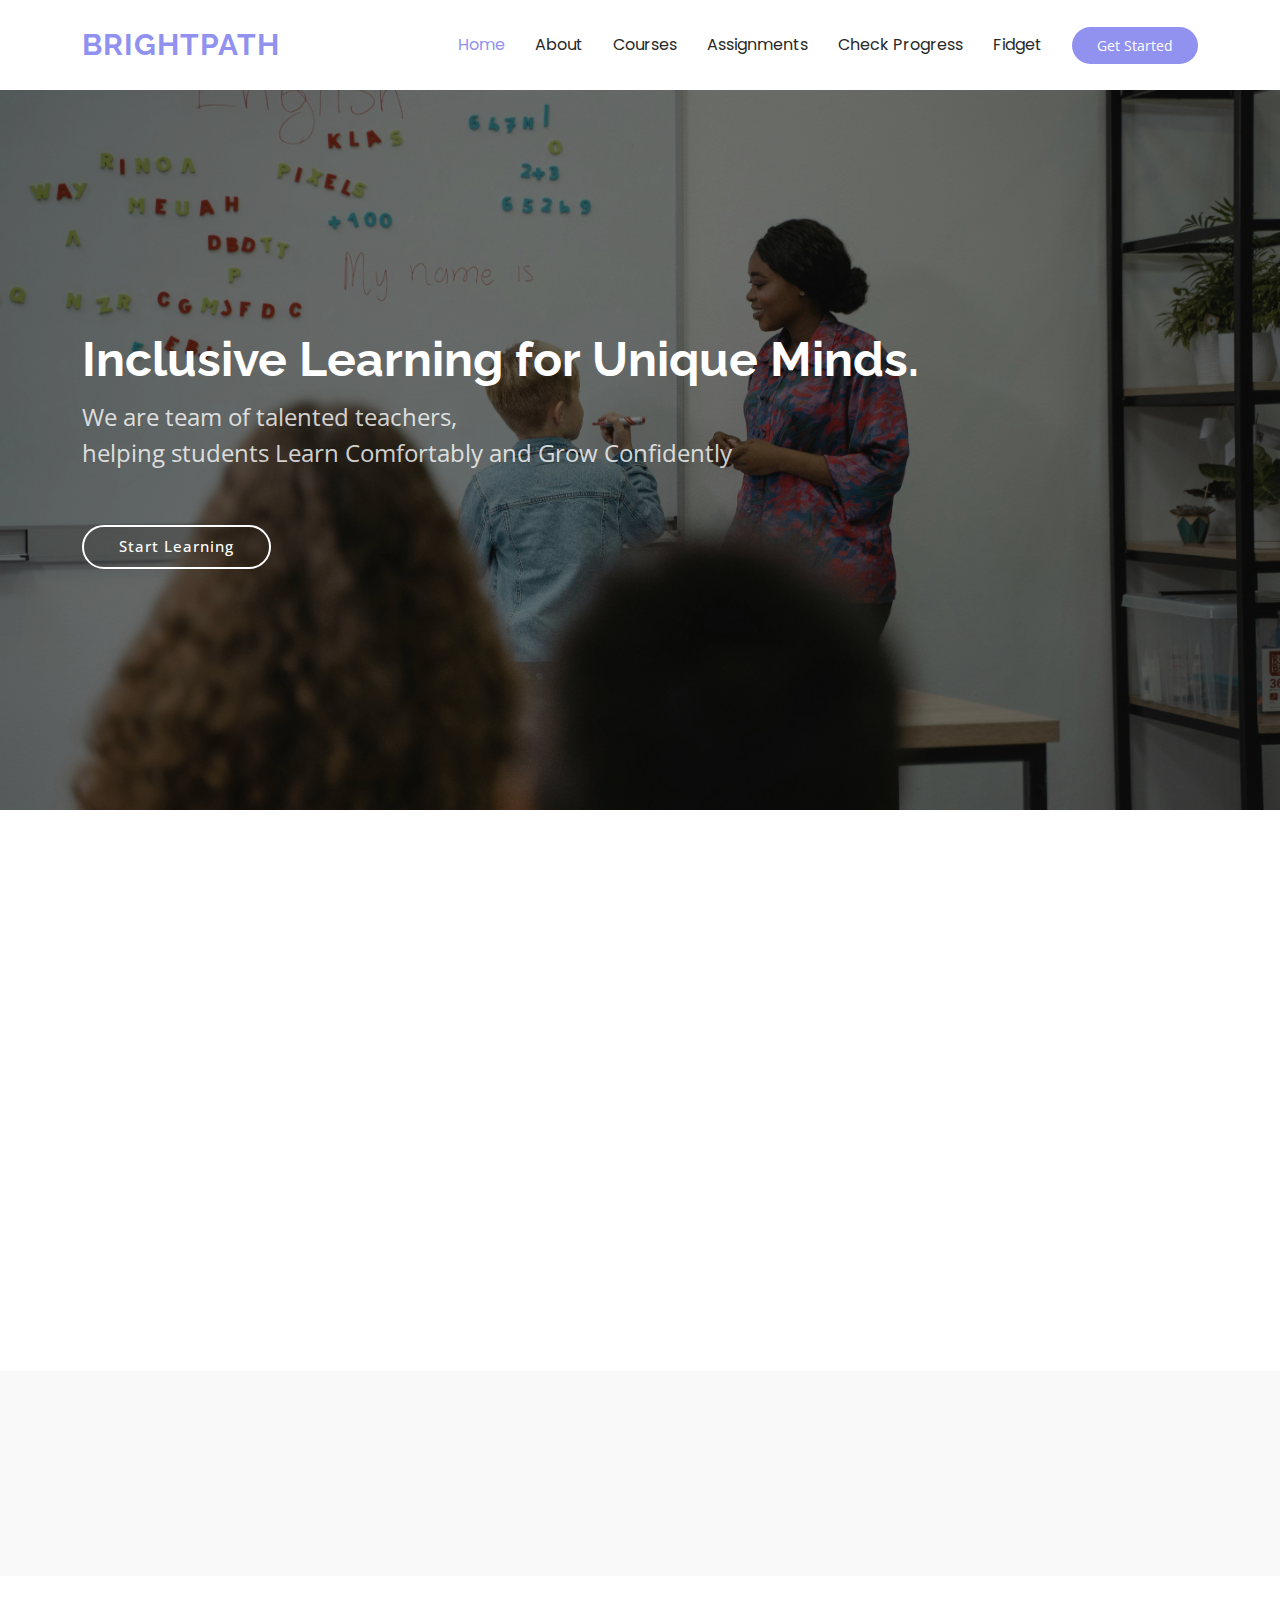
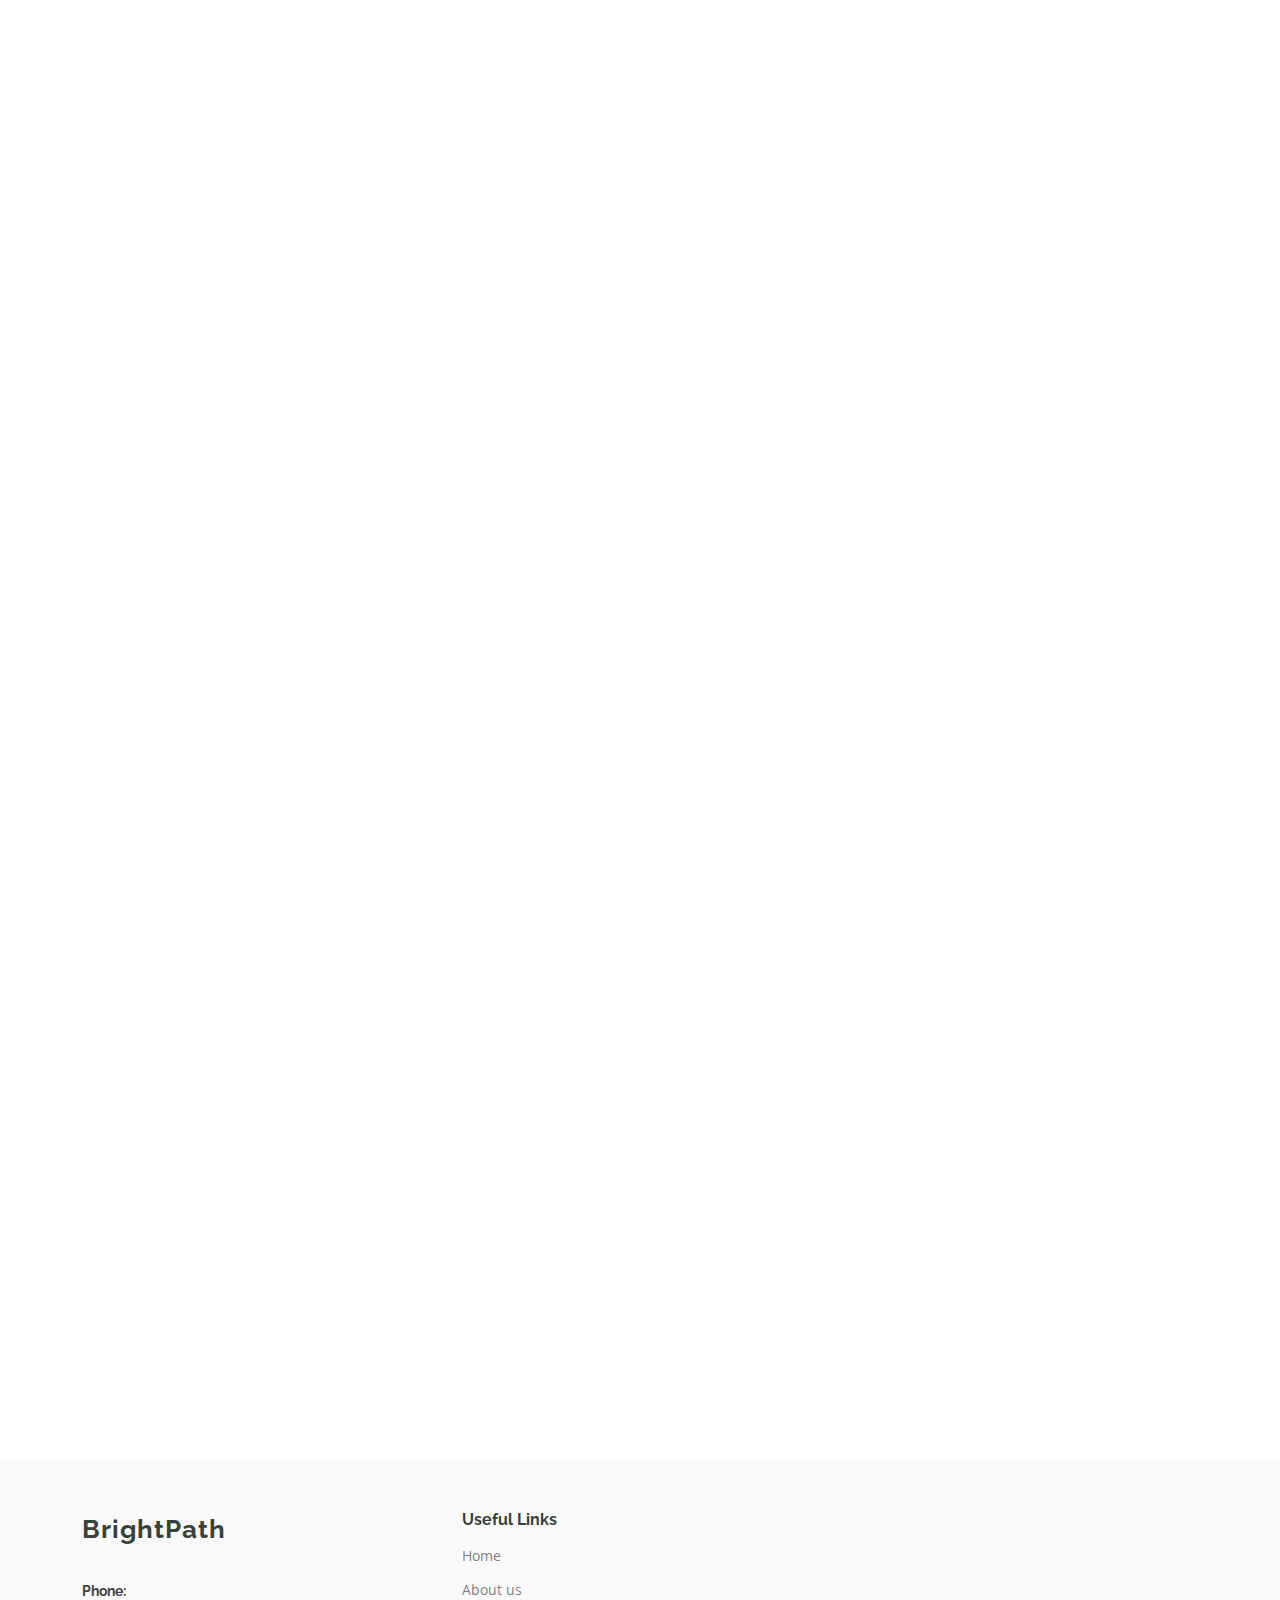
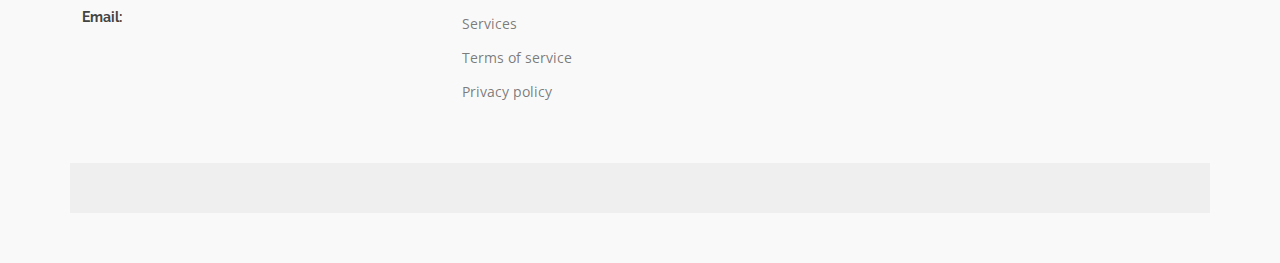
<file: index.html>
<!DOCTYPE html>
<html lang="en">

<head>
  <meta charset="utf-8">
  <meta content="width=device-width, initial-scale=1.0" name="viewport">
  <title>Index</title>
  <meta name="description" content="">
  <meta name="keywords" content="">

  <!-- Favicons -->
  <!-- <link href="assets/img/logo.jpeg" rel="icon"> -->
  <link href="assets/img/apple-touch-icon.png" rel="apple-touch-icon">

  <!-- Fonts -->
  <link href="https://fonts.googleapis.com" rel="preconnect">
  <link href="https://fonts.gstatic.com" rel="preconnect" crossorigin>
  <link href="https://fonts.googleapis.com/css2?family=Open+Sans:ital,wght@0,300;0,400;0,500;0,600;0,700;0,800;1,300;1,400;1,500;1,600;1,700;1,800&family=Poppins:ital,wght@0,100;0,200;0,300;0,400;0,500;0,600;0,700;0,800;0,900;1,100;1,200;1,300;1,400;1,500;1,600;1,700;1,800;1,900&family=Raleway:ital,wght@0,100;0,200;0,300;0,400;0,500;0,600;0,700;0,800;0,900;1,100;1,200;1,300;1,400;1,500;1,600;1,700;1,800;1,900&display=swap" rel="stylesheet">

  <!-- Vendor CSS Files -->
  <link href="assets/vendor/bootstrap/css/bootstrap.min.css" rel="stylesheet">
  <link href="assets/vendor/bootstrap-icons/bootstrap-icons.css" rel="stylesheet">
  <link href="assets/vendor/aos/aos.css" rel="stylesheet">
  <link href="assets/vendor/glightbox/css/glightbox.min.css" rel="stylesheet">
  <link href="assets/vendor/swiper/swiper-bundle.min.css" rel="stylesheet">

  <!-- Main CSS File -->
  <link href="assets/css/main.css" rel="stylesheet">

  <!-- =======================================================
  * Template Name: Mentor
  * Template URL: https://bootstrapmade.com/mentor-free-education-bootstrap-theme/
  * Updated: Aug 07 2024 with Bootstrap v5.3.3
  * Author: BootstrapMade.com
  * License: https://bootstrapmade.com/license/
  ======================================================== -->
</head>

<body class="index-page">

  <header id="header" class="header d-flex align-items-center sticky-top">
    <div class="container-fluid container-xl position-relative d-flex align-items-center">

      <a href="index.html" class="logo d-flex align-items-center me-auto">
        <!-- Uncomment the line below if you also wish to use an image logo -->
        <!-- <img src="assets/img/logo.jpeg" alt=""> -->
        <h1 class="sitename">BRIGHTPATH</h1>
      </a>

      <nav id="navmenu" class="navmenu">
        <ul>
          <li><a href="index.html" class="active">Home<br></a></li>
          <li><a href="#">About</a></li>
          <li><a href="#">Courses</a></li>
          <li><a href="#">Assignments</a></li>
          <li><a href="#">Check Progress</a></li>
          <!-- <li><a href="pricing.html">Pricing</a></li> -->
          <!-- <li class="dropdown"><a href="#"><span>Dropdown</span> <i class="bi bi-chevron-down toggle-dropdown"></i></a>
            <ul>
              <li><a href="#">Dropdown 1</a></li>
              <li class="dropdown"><a href="#"><span>Deep Dropdown</span> <i class="bi bi-chevron-down toggle-dropdown"></i></a>
                <ul>
                  <li><a href="#">Deep Dropdown 1</a></li>
                  <li><a href="#">Deep Dropdown 2</a></li>
                  <li><a href="#">Deep Dropdown 3</a></li>
                  <li><a href="#">Deep Dropdown 4</a></li>
                  <li><a href="#">Deep Dropdown 5</a></li>
                </ul>
              </li>
              <li><a href="#">Dropdown 2</a></li>
              <li><a href="#">Dropdown 3</a></li>
              <li><a href="#">Dropdown 4</a></li>
            </ul>
          </li> -->
          <li><a href="#">Fidget</a></li>
        </ul>
        <i class="mobile-nav-toggle d-xl-none bi bi-list"></i>
      </nav>

      <a class="btn-getstarted" href="home.html">Get Started</a>

    </div>
  </header>

  <main class="main">

    <!-- Hero Section -->
    <section id="hero" class="hero section dark-background">

      <img src="assets/img/starter-image.jpg" alt="" data-aos="fade-in">

      <div class="container">
        <h2 data-aos="fade-up" data-aos-delay="100">Inclusive Learning for Unique Minds.</h2>
        <p data-aos="fade-up" data-aos-delay="200">We are team of talented teachers,<br> helping students Learn Comfortably and Grow Confidently</p>
        <div class="d-flex mt-4" data-aos="fade-up" data-aos-delay="300">
          <a href="home.html" class="btn-get-started">Start Learning</a>
        </div>
      </div>
    </section><!-- /Hero Section -->

    <!-- About Section -->
    <section id="about" class="about section">

      <div class="container">

        <div class="row gy-4">

          <div class="col-lg-6 order-1 order-lg-2" data-aos="fade-up" data-aos-delay="100">
            <img src="assets/img/about.jpg" class="img-fluid" alt="">
          </div>

          <div class="col-lg-6 order-2 order-lg-1 content" data-aos="fade-up" data-aos-delay="200">
            <h3>Personalized and Engaging Learning</h3>
            <!-- <p class="fst-italic">
              ✔ Assistive Tools – Use text-to-speech, speech-to-text, and mind maps for easy understanding.<br>
               and make learning fun, effective, and personalized! 🚀
            </p> -->
            <ul>
              <li><i class="bi bi-check-circle"></i> <span>Customizable Themes – Select your own color palette for a comfortable study environment.</span></li>
              <li><i class="bi bi-check-circle"></i> <span>Fidgeting Game – Improve focus and stay engaged while learning.</span></li>
              <li><i class="bi bi-check-circle"></i> <span>Assignments & Courses – Access structured courses and track your progress.</span></li>
              <li><i class="bi bi-check-circle"></i> <span>Gamified Learning – Earn badges, rewards, and achievements to stay motivated.</span></li>
              <li><i class="bi bi-check-circle"></i> <span>Smart Study Planner – Organize your schedule, set reminders, and manage tasks efficiently.</span></li>
            </ul>
            <a href="#" class="read-more"><span>Join us today</span><i class="bi bi-arrow-right"></i></a>
          </div>

        </div>

      </div>

    </section><!-- /About Section -->

    <!-- Counts Section -->
    <section id="counts" class="section counts light-background">

      <div class="container" data-aos="fade-up" data-aos-delay="100">

        <div class="row gy-4">

          <div class="col-lg-3 col-md-6">
            <div class="stats-item text-center w-100 h-100">
              <span data-purecounter-start="0" data-purecounter-end="1232" data-purecounter-duration="1" class="purecounter"></span>
              <p>Students</p>
            </div>
          </div><!-- End Stats Item -->

          <div class="col-lg-3 col-md-6">
            <div class="stats-item text-center w-100 h-100">
              <span data-purecounter-start="0" data-purecounter-end="64" data-purecounter-duration="1" class="purecounter"></span>
              <p>Courses</p>
            </div>
          </div><!-- End Stats Item -->

          <div class="col-lg-3 col-md-6">
            <div class="stats-item text-center w-100 h-100">
              <span data-purecounter-start="0" data-purecounter-end="42" data-purecounter-duration="1" class="purecounter"></span>
              <p>Events</p>
            </div>
          </div><!-- End Stats Item -->

          <div class="col-lg-3 col-md-6">
            <div class="stats-item text-center w-100 h-100">
              <span data-purecounter-start="0" data-purecounter-end="24" data-purecounter-duration="1" class="purecounter"></span>
              <p>Trainers</p>
            </div>
          </div><!-- End Stats Item -->

        </div>

      </div>

    </section><!-- /Counts Section -->

    <!-- Why Us Section -->
    <!-- <section id="why-us" class="section why-us">

      <div class="container">

        <div class="row gy-4">

          <div class="col-lg-4" data-aos="fade-up" data-aos-delay="100">
            <div class="why-box">
              <h3>Why Choose Our Products?</h3>
              <p>
                Lorem ipsum dolor sit amet, consectetur adipiscing elit, sed do eiusmod tempor incididunt ut labore et dolore magna aliqua. Duis aute irure dolor in reprehenderit
                Asperiores dolores sed et. Tenetur quia eos. Autem tempore quibusdam vel necessitatibus optio ad corporis.
              </p>
              <div class="text-center">
                <a href="#" class="more-btn"><span>Learn More</span> <i class="bi bi-chevron-right"></i></a>
              </div>
            </div>
          </div><!-- End Why Box 

          <div class="col-lg-8 d-flex align-items-stretch">
            <div class="row gy-4" data-aos="fade-up" data-aos-delay="200">

              <div class="col-xl-4">
                <div class="icon-box d-flex flex-column justify-content-center align-items-center">
                  <i class="bi bi-clipboard-data"></i>
                  <h4>Corporis voluptates officia eiusmod</h4>
                  <p>Consequuntur sunt aut quasi enim aliquam quae harum pariatur laboris nisi ut aliquip</p>
                </div>
              </div><!-- End Icon Box 

              <div class="col-xl-4" data-aos="fade-up" data-aos-delay="300">
                <div class="icon-box d-flex flex-column justify-content-center align-items-center">
                  <i class="bi bi-gem"></i>
                  <h4>Ullamco laboris ladore pan</h4>
                  <p>Excepteur sint occaecat cupidatat non proident, sunt in culpa qui officia deserunt</p>
                </div>
              </div><!-- End Icon Box 

              <div class="col-xl-4" data-aos="fade-up" data-aos-delay="400">
                <div class="icon-box d-flex flex-column justify-content-center align-items-center">
                  <i class="bi bi-inboxes"></i>
                  <h4>Labore consequatur incidid dolore</h4>
                  <p>Aut suscipit aut cum nemo deleniti aut omnis. Doloribus ut maiores omnis facere</p>
                </div>
              </div><!-- End Icon Box

            </div>
          </div>

        </div>

      </div>

    </section>/Why Us Section -->

    <!-- Features Section -->
    <!-- <section id="features" class="features section">

      <div class="container">

        <div class="row gy-4">

          <div class="col-lg-3 col-md-4" data-aos="fade-up" data-aos-delay="100">
            <div class="features-item">
              <i class="bi bi-eye" style="color: #ffbb2c;"></i>
              <h3><a href="" class="stretched-link">Lorem Ipsum</a></h3>
            </div>
          </div><!-- End Feature Item

          <div class="col-lg-3 col-md-4" data-aos="fade-up" data-aos-delay="200">
            <div class="features-item">
              <i class="bi bi-infinity" style="color: #5578ff;"></i>
              <h3><a href="" class="stretched-link">Dolor Sitema</a></h3>
            </div>
          </div><!-- End Feature Item

          <div class="col-lg-3 col-md-4" data-aos="fade-up" data-aos-delay="300">
            <div class="features-item">
              <i class="bi bi-mortarboard" style="color: #e80368;"></i>
              <h3><a href="" class="stretched-link">Sed perspiciatis</a></h3>
            </div>
          </div><!-- End Feature Item

          <div class="col-lg-3 col-md-4" data-aos="fade-up" data-aos-delay="400">
            <div class="features-item">
              <i class="bi bi-nut" style="color: #e361ff;"></i>
              <h3><a href="" class="stretched-link">Magni Dolores</a></h3>
            </div>
          </div><!-- End Feature Item

          <div class="col-lg-3 col-md-4" data-aos="fade-up" data-aos-delay="500">
            <div class="features-item">
              <i class="bi bi-shuffle" style="color: #47aeff;"></i>
              <h3><a href="" class="stretched-link">Nemo Enim</a></h3>
            </div>
          </div><!-- End Feature Item

          <div class="col-lg-3 col-md-4" data-aos="fade-up" data-aos-delay="600">
            <div class="features-item">
              <i class="bi bi-star" style="color: #ffa76e;"></i>
              <h3><a href="" class="stretched-link">Eiusmod Tempor</a></h3>
            </div>
          </div><!-- End Feature Item

          <div class="col-lg-3 col-md-4" data-aos="fade-up" data-aos-delay="700">
            <div class="features-item">
              <i class="bi bi-x-diamond" style="color: #11dbcf;"></i>
              <h3><a href="" class="stretched-link">Midela Teren</a></h3>
            </div>
          </div><!-- End Feature Item

          <div class="col-lg-3 col-md-4" data-aos="fade-up" data-aos-delay="800">
            <div class="features-item">
              <i class="bi bi-camera-video" style="color: #4233ff;"></i>
              <h3><a href="" class="stretched-link">Pira Neve</a></h3>
            </div>
          </div><!-- End Feature Item

          <div class="col-lg-3 col-md-4" data-aos="fade-up" data-aos-delay="900">
            <div class="features-item">
              <i class="bi bi-command" style="color: #b2904f;"></i>
              <h3><a href="" class="stretched-link">Dirada Pack</a></h3>
            </div>
          </div><!-- End Feature Item

          <div class="col-lg-3 col-md-4" data-aos="fade-up" data-aos-delay="1000">
            <div class="features-item">
              <i class="bi bi-dribbble" style="color: #b20969;"></i>
              <h3><a href="" class="stretched-link">Moton Ideal</a></h3>
            </div>
          </div><!-- End Feature Item

          <div class="col-lg-3 col-md-4" data-aos="fade-up" data-aos-delay="1100">
            <div class="features-item">
              <i class="bi bi-activity" style="color: #ff5828;"></i>
              <h3><a href="" class="stretched-link">Verdo Park</a></h3>
            </div>
          </div><!-- End Feature Item

          <div class="col-lg-3 col-md-4" data-aos="fade-up" data-aos-delay="1200">
            <div class="features-item">
              <i class="bi bi-brightness-high" style="color: #29cc61;"></i>
              <h3><a href="" class="stretched-link">Flavor Nivelanda</a></h3>
            </div>
          </div><!-- End Feature Item

        </div>

      </div>

    </section>/Features Section -->

    <!-- Courses Section -->
    <section id="courses" class="courses section">

      <!-- Section Title -->
      <div class="container section-title" data-aos="fade-up">
        <h2>Courses</h2>
        <p>Popular Courses</p>
      </div><!-- End Section Title -->

      <div class="container">

        <div class="row">

          <div class="col-lg-4 col-md-6 d-flex align-items-stretch" data-aos="zoom-in" data-aos-delay="100">
            <div class="course-item">
              <img src="assets/img/course-1.jpg" class="img-fluid" alt="...">
              <div class="course-content">
                <div class="d-flex justify-content-between align-items-center mb-3">
                  <p class="category">Web Development</p>
                  <p class="price">$169</p>
                </div>

                <h3><a href="#">Website Design</a></h3>
                <p class="description">Et architecto provident deleniti facere repellat nobis iste. Id facere quia quae dolores dolorem tempore.</p>
                <div class="trainer d-flex justify-content-between align-items-center">
                  <div class="trainer-profile d-flex align-items-center">
                    <img src="assets/img/trainers/trainer-1-2.jpg" class="img-fluid" alt="">
                    <a href="" class="trainer-link">Antonio</a>
                  </div>
                  <div class="trainer-rank d-flex align-items-center">
                    <i class="bi bi-person user-icon"></i>&nbsp;50
                    &nbsp;&nbsp;
                    <i class="bi bi-heart heart-icon"></i>&nbsp;65
                  </div>
                </div>
              </div>
            </div>
          </div> <!-- End Course Item-->

          <div class="col-lg-4 col-md-6 d-flex align-items-stretch mt-4 mt-md-0" data-aos="zoom-in" data-aos-delay="200">
            <div class="course-item">
              <img src="assets/img/course-2.jpg" class="img-fluid" alt="...">
              <div class="course-content">
                <div class="d-flex justify-content-between align-items-center mb-3">
                  <p class="category">Marketing</p>
                  <p class="price">$250</p>
                </div>

                <h3><a href="#">Search Engine Optimization</a></h3>
                <p class="description">Et architecto provident deleniti facere repellat nobis iste. Id facere quia quae dolores dolorem tempore.</p>
                <div class="trainer d-flex justify-content-between align-items-center">
                  <div class="trainer-profile d-flex align-items-center">
                    <img src="assets/img/trainers/trainer-2-2.jpg" class="img-fluid" alt="">
                    <a href="" class="trainer-link">Lana</a>
                  </div>
                  <div class="trainer-rank d-flex align-items-center">
                    <i class="bi bi-person user-icon"></i>&nbsp;35
                    &nbsp;&nbsp;
                    <i class="bi bi-heart heart-icon"></i>&nbsp;42
                  </div>
                </div>
              </div>
            </div>
          </div> <!-- End Course Item-->

          <div class="col-lg-4 col-md-6 d-flex align-items-stretch mt-4 mt-lg-0" data-aos="zoom-in" data-aos-delay="300">
            <div class="course-item">
              <img src="assets/img/course-3.jpg" class="img-fluid" alt="...">
              <div class="course-content">
                <div class="d-flex justify-content-between align-items-center mb-3">
                  <p class="category">Content</p>
                  <p class="price">$180</p>
                </div>

                <h3><a href="#">Copywriting</a></h3>
                <p class="description">Et architecto provident deleniti facere repellat nobis iste. Id facere quia quae dolores dolorem tempore.</p>
                <div class="trainer d-flex justify-content-between align-items-center">
                  <div class="trainer-profile d-flex align-items-center">
                    <img src="assets/img/trainers/trainer-3-2.jpg" class="img-fluid" alt="">
                    <a href="" class="trainer-link">Brandon</a>
                  </div>
                  <div class="trainer-rank d-flex align-items-center">
                    <i class="bi bi-person user-icon"></i>&nbsp;20
                    &nbsp;&nbsp;
                    <i class="bi bi-heart heart-icon"></i>&nbsp;85
                  </div>
                </div>
              </div>
            </div>
          </div> <!-- End Course Item-->

        </div>

      </div>

    </section><!-- /Courses Section -->

    <!-- Trainers Index Section -->
    <section id="trainers-index" class="section trainers-index">
      <div class="container section-title" data-aos="fade-up">
        <h2>Trainers</h2>
        <p>Meet Our Trainers<br></p>
      </div>

      <div class="container">

        <div class="row">

          <div class="col-lg-4 col-md-6 d-flex" data-aos="fade-up" data-aos-delay="100">
            <div class="member">
              <img src="assets/img/trainers/trainer-1.jpg" class="img-fluid" alt="">
              <div class="member-content">
                <h4>Walter White</h4>
                <span>Web Development</span>
                <p>
                </p>
                <div class="social">
                  <!-- <a href=""><i class="bi bi-twitter-x"></i></a>
                  <a href=""><i class="bi bi-facebook"></i></a>
                  <a href=""><i class="bi bi-instagram"></i></a>
                  <a href=""><i class="bi bi-linkedin"></i></a> -->
                </div>
              </div>
            </div>
          </div><!-- End Team Member -->

          <div class="col-lg-4 col-md-6 d-flex" data-aos="fade-up" data-aos-delay="200">
            <div class="member">
              <img src="assets/img/trainers/trainer-2.jpg" class="img-fluid" alt="">
              <div class="member-content">
                <h4>Sarah Jhinson</h4>
                <span>Marketing</span>
                <p>
                </p>
                <div class="social">
                  <!-- <a href=""><i class="bi bi-twitter-x"></i></a>
                  <a href=""><i class="bi bi-facebook"></i></a>
                  <a href=""><i class="bi bi-instagram"></i></a>
                  <a href=""><i class="bi bi-linkedin"></i></a> -->
                </div>
              </div>
            </div>
          </div><!-- End Team Member -->

          <div class="col-lg-4 col-md-6 d-flex" data-aos="fade-up" data-aos-delay="300">
            <div class="member">
              <img src="assets/img/trainers/trainer-3.jpg" class="img-fluid" alt="">
              <div class="member-content">
                <h4>William Anderson</h4>
                <span>Content</span>
                <p>
                </p>
                <div class="social">
                  <!-- <a href=""><i class="bi bi-twitter-x"></i></a>
                  <a href=""><i class="bi bi-facebook"></i></a>
                  <a href=""><i class="bi bi-instagram"></i></a>
                  <a href=""><i class="bi bi-linkedin"></i></a> -->
                </div>
              </div>
            </div>
          </div><!-- End Team Member -->

        </div>

      </div>

    </section><!-- /Trainers Index Section -->

  </main>

  <footer id="footer" class="footer position-relative light-background">

    <div class="container footer-top">
      <div class="row gy-4">
        <div class="col-lg-4 col-md-6 footer-about">
          <a href="index.html" class="logo d-flex align-items-center">
            <span class="sitename">BrightPath</span>
          </a>
          <div class="footer-contact pt-3">
            <!-- <p>A108 Adam Street</p>
            <p>New York, NY 535022</p> -->
            <p class="mt-3"><strong>Phone:</strong> <span></span></p>
            <p><strong>Email:</strong> <span></span></p>
          </div>
          <div class="social-links d-flex mt-4">
            <!-- <a href=""><i class="bi bi-twitter-x"></i></a>
            <a href=""><i class="bi bi-facebook"></i></a>
            <a href=""><i class="bi bi-instagram"></i></a>
            <a href=""><i class="bi bi-linkedin"></i></a> -->
          </div>
        </div>

        <div class="col-lg-2 col-md-3 footer-links">
          <h4>Useful Links</h4>
          <ul>
            <li><a href="#">Home</a></li>
            <li><a href="#">About us</a></li>
            <li><a href="#">Services</a></li>
            <li><a href="#">Terms of service</a></li>
            <li><a href="#">Privacy policy</a></li>
          </ul>
        </div>

        <div class="col-lg-2 col-md-3 footer-links">
          <!-- <h4>Our Services</h4>
          <ul>
            <li><a href="#">Web Design</a></li>
            <li><a href="#">Web Development</a></li>
            <li><a href="#">Product Management</a></li>
            <li><a href="#">Marketing</a></li>
            <li><a href="#">Graphic Design</a></li>
          </ul> -->
        </div>

        <div class="col-lg-4 col-md-12 footer-newsletter">
          <!-- <h4>Our Newsletter</h4>
          <p>Subscribe to our newsletter and receive the latest news about our products and services!</p>
          <form action="forms/newsletter.php" method="post" class="php-email-form">
            <div class="newsletter-form"><input type="email" name="email"><input type="submit" value="Subscribe"></div>
            <div class="loading">Loading</div>
            <div class="error-message"></div>
            <div class="sent-message">Your subscription request has been sent. Thank you!</div>
          </form> -->
        </div>

      </div>
    </div>

    <div class="container copyright text-center mt-4">
      <!-- <p>© <span>Copyright</span> <strong class="px-1 sitename">Mentor</strong> <span>All Rights Reserved</span></p>
      <div class="credits">
        <!-- All the links in the footer should remain intact. -->
        <!-- You can delete the links only if you've purchased the pro version. -->
        <!-- Licensing information: https://bootstrapmade.com/license/ -->
        <!-- Purchase the pro version with working PHP/AJAX contact form: [buy-url]
        Designed by <a href="https://bootstrapmade.com/">BootstrapMade</a>
      </div> -->
    </div>

  </footer>

  <!-- Scroll Top -->
  <a href="#" id="scroll-top" class="scroll-top d-flex align-items-center justify-content-center"><i class="bi bi-arrow-up-short"></i></a>

  <!-- Preloader -->
  <div id="preloader"></div>

  <!-- Vendor JS Files -->
  <script src="assets/vendor/bootstrap/js/bootstrap.bundle.min.js"></script>
  <script src="assets/vendor/php-email-form/validate.js"></script>
  <script src="assets/vendor/aos/aos.js"></script>
  <script src="assets/vendor/glightbox/js/glightbox.min.js"></script>
  <script src="assets/vendor/purecounter/purecounter_vanilla.js"></script>
  <script src="assets/vendor/swiper/swiper-bundle.min.js"></script>

  <!-- Main JS File -->
  <script src="assets/js/main.js"></script>

</body>

</html>
</file>
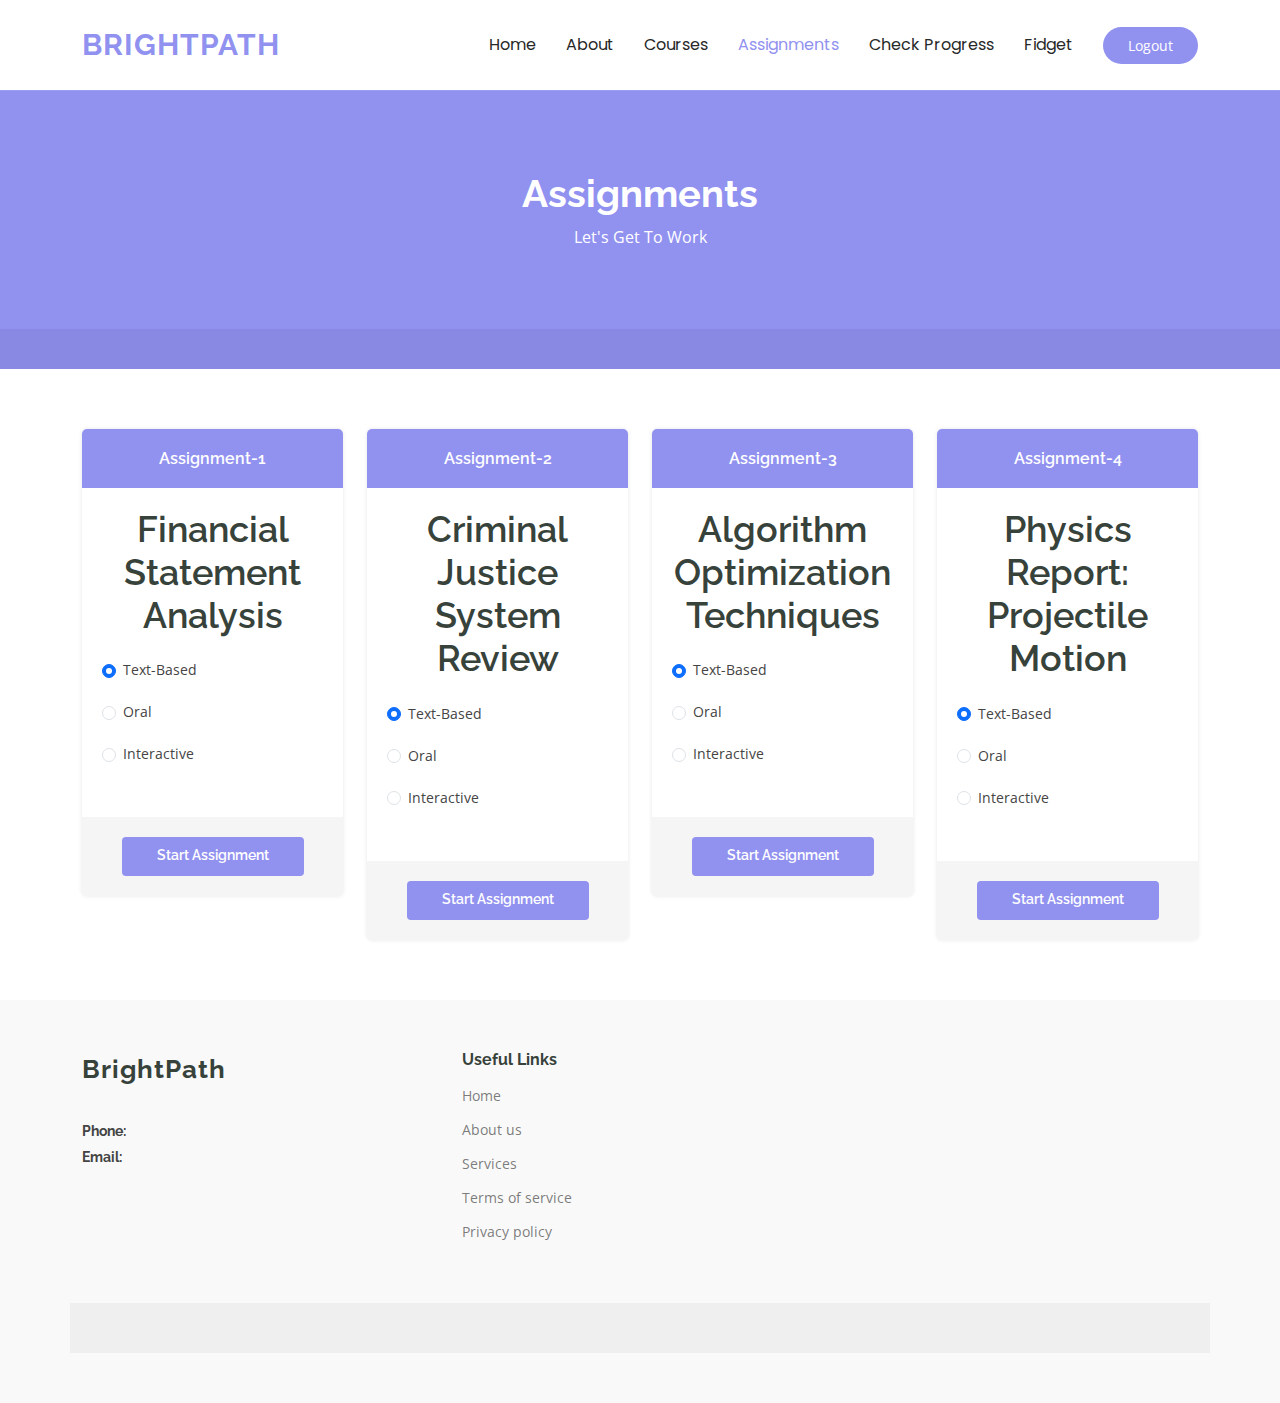
<file: assignment.html>
<!DOCTYPE html>
<html lang="en">

<head>
  <meta charset="utf-8">
  <meta content="width=device-width, initial-scale=1.0" name="viewport">
  <title>Assignments</title>
  <meta name="description" content="">
  <meta name="keywords" content="">

  <!-- Favicons -->
  <!-- <link href="assets/img/favicon.png" rel="icon"> -->
  <link href="assets/img/apple-touch-icon.png" rel="apple-touch-icon">

  <!-- Fonts -->
  <link href="https://fonts.googleapis.com" rel="preconnect">
  <link href="https://fonts.gstatic.com" rel="preconnect" crossorigin>
  <link href="https://fonts.googleapis.com/css2?family=Open+Sans:ital,wght@0,300;0,400;0,500;0,600;0,700;0,800;1,300;1,400;1,500;1,600;1,700;1,800&family=Poppins:ital,wght@0,100;0,200;0,300;0,400;0,500;0,600;0,700;0,800;0,900;1,100;1,200;1,300;1,400;1,500;1,600;1,700;1,800;1,900&family=Raleway:ital,wght@0,100;0,200;0,300;0,400;0,500;0,600;0,700;0,800;0,900;1,100;1,200;1,300;1,400;1,500;1,600;1,700;1,800;1,900&display=swap" rel="stylesheet">

  <!-- Vendor CSS Files -->
  <link href="assets/vendor/bootstrap/css/bootstrap.min.css" rel="stylesheet">
  <link href="assets/vendor/bootstrap-icons/bootstrap-icons.css" rel="stylesheet">
  <link href="assets/vendor/aos/aos.css" rel="stylesheet">
  <link href="assets/vendor/glightbox/css/glightbox.min.css" rel="stylesheet">
  <link href="assets/vendor/swiper/swiper-bundle.min.css" rel="stylesheet">

  <!-- Main CSS File -->
  <link href="assets/css/main.css" rel="stylesheet">

  <!-- =======================================================
  * Template Name: Mentor
  * Template URL: https://bootstrapmade.com/mentor-free-education-bootstrap-theme/
  * Updated: Aug 07 2024 with Bootstrap v5.3.3
  * Author: BootstrapMade.com
  * License: https://bootstrapmade.com/license/
  ======================================================== -->

</head>

<body class="pricing-page" >

  <header id="header" class="header d-flex align-items-center sticky-top">
    <div class="container-fluid container-xl position-relative d-flex align-items-center">

      <a href="home.html" class="logo d-flex align-items-center me-auto">
        <!-- Uncomment the line below if you also wish to use an image logo -->
        <!-- <img src="assets/img/logo.png" alt=""> -->
        <h1 class="sitename">BRIGHTPATH</h1>
      </a>

      <nav id="navmenu" class="navmenu">
        <ul>
          <li><a href="home.html">Home<br></a></li>
          <li><a href="">About</a></li>
          <li><a href="courses.html">Courses</a></li>
          <li><a href="assignment.html" class="active">Assignments</a></li>
          <!-- <li><a href="events.html"></a></li> -->
          <li><a href="">Check Progress</a></li>
          <!-- <li class="dropdown"><a href="#"><span>Dropdown</span><i class="bi bi-chevron-down toggle-dropdown"></i></a>
            <ul>
              <li><a href="#">Dropdown 1</a></li>
              <li class="dropdown"><a href="#"><span>Deep Dropdown</span> <i class="bi bi-chevron-down toggle-dropdown"></i></a>
                <ul>
                  <li><a href="#">Deep Dropdown 1</a></li>
                  <li><a href="#">Deep Dropdown 2</a></li>
                  <li><a href="#">Deep Dropdown 3</a></li>
                  <li><a href="#">Deep Dropdown 4</a></li>
                  <li><a href="#">Deep Dropdown 5</a></li>
                </ul>
              </li>
              <li><a href="#">Dropdown 2</a></li>
              <li><a href="#">Dropdown 3</a></li>
              <li><a href="#">Dropdown 4</a></li>
            </ul>
          </li> -->
          <li><a href="fidget.html">Fidget</a></li>
        </ul>
        <i class="mobile-nav-toggle d-xl-none bi bi-list">
        </i>
      </nav>

      <a class="btn-getstarted" href="index.html">Logout</a>



    </div>
    <style>
    </style>
  </header>

  <main class="main" id="">

    <!-- Page Title -->
    <div class="page-title" data-aos="fade">
      <div class="heading">
        <div class="container">
          <div class="row d-flex justify-content-center text-center">
            <div class="col-lg-8" id="test">
              <h1>Assignments</h1>
              <p class="mb-0">Let's Get To Work</p>
            </div>
          </div>
        </div>
      </div>
      <nav class="breadcrumbs">
        <!-- <div class="container">
          <ol>
            <li><a href="index.html">Home</a></li>
            <li class="current">Pricing</li>
          </ol>
        </div> -->
      </nav>
    </div><!-- End Page Title -->

    <!-- Pricing Section -->
    <section id="pricing" class="pricing section">

      <div class="container">

        <div class="row gy-3">

          <div class="col-xl-3 col-lg-6" data-aos="fade-up" data-aos-delay="100">
            <div class="pricing-item featured">
              <h3>Assignment-1</h3>
              <h4>Financial Statement Analysis</h4>
              <ul>
                <li>
                  <div class="form-check">
                    <input class="form-check-input" type="radio"  name="flexRadioDefault" id="flexRadioDefault1" checked>
                    <label class="form-check-label" for="flexRadioDefault1">Text-Based</label>
                  </div>
                </li>
                <li>
                  <div class="form-check">
                    <input class="form-check-input" type="radio"  name="flexRadioDefault" id="flexRadioDefault1">
                    <label class="form-check-label" for="flexRadioDefault1">Oral</label>
                  </div>
                </li>
                <li>
                  <div class="form-check">
                    <input class="form-check-input" type="radio" name="flexRadioDefault" id="flexRadioDefault1">
                    <label class="form-check-label" for="flexRadioDefault1">Interactive</label>
                  </div>
                </li>
                <!-- <li class="na">Massa ultricies mi</li> -->
              </ul>
              <div class="btn-wrap">
                <a href="settings.html" class="btn-buy">Start Assignment</a>
              </div>
            </div>
          </div><!-- End Pricing Item -->

          <div class="col-xl-3 col-lg-6" data-aos="fade-up" data-aos-delay="200">
            <div class="pricing-item featured">
              <h3>Assignment-2</h3>
              <h4>Criminal Justice System Review</h4>
              <ul>
                <li>
                  <div class="form-check">
                    <input class="form-check-input" type="radio"  name="flexRadioDefault1" id="flexRadioDefault1" checked>
                    <label class="form-check-label" for="flexRadioDefault1">Text-Based</label>
                  </div>
                </li>
                <li>
                  <div class="form-check">
                    <input class="form-check-input" type="radio"  name="flexRadioDefault1" id="flexRadioDefault1">
                    <label class="form-check-label" for="flexRadioDefault1">Oral</label>
                  </div>
                </li>
                <li>
                  <div class="form-check">
                    <input class="form-check-input" type="radio"  name="flexRadioDefault1" id="flexRadioDefault1" >
                    <label class="form-check-label" for="flexRadioDefault1">Interactive</label>
                  </div>
                </li>
                <!-- <li class="na">Massa ultricies mi</li> -->
              </ul>
              <div class="btn-wrap">
                <a href="settings.html" class="btn-buy">Start Assignment</a>
              </div>
            </div>
          </div><!-- End Pricing Item -->

          <div class="col-xl-3 col-lg-6" data-aos="fade-up" data-aos-delay="400">
            <div class="pricing-item featured">
              <h3>Assignment-3</h3>
              <h4>Algorithm Optimization Techniques</h4>
              <ul>
                <li>
                  <div class="form-check">
                    <input class="form-check-input" type="radio"  name="flexRadioDefault2" id="flexRadioDefault1" checked>
                    <label class="form-check-label" for="flexRadioDefault1">Text-Based</label>
                  </div>
                </li>
                <li>
                  <div class="form-check">
                    <input class="form-check-input" type="radio"  name="flexRadioDefault2" id="flexRadioDefault1" >
                    <label class="form-check-label" for="flexRadioDefault1">Oral</label>
                  </div>
                </li>
                <li>
                  <div class="form-check">
                    <input class="form-check-input" type="radio"  name="flexRadioDefault2" id="flexRadioDefault1" >
                    <label class="form-check-label" for="flexRadioDefault1">Interactive</label>
                  </div>
                </li>
                <!-- <li>Pharetra massa</li> -->
                <!-- <li>Massa ultricies mi</li> -->
              </ul>
              <div class="btn-wrap">
                <a href="settings.html" class="btn-buy">Start Assignment</a>
              </div>
            </div>
          </div><!-- End Pricing Item -->
          
          <div class="col-xl-3 col-lg-6" data-aos="fade-up" data-aos-delay="400">
            <div class="pricing-item featured">
              <!-- <span class="advanced">Advanced</span> -->
              <h3>Assignment-4</h3>
              <h4>Physics Report: Projectile Motion</h4>
              <ul>
                <li>
                  <div class="form-check">
                    <input class="form-check-input" type="radio"  name="flexRadioDefault3" id="flexRadioDefault1" checked>
                    <label class="form-check-label" for="flexRadioDefault1">Text-Based</label>
                  </div>
                </li>
                <li>
                  <div class="form-check">
                    <input class="form-check-input" type="radio"  name="flexRadioDefault3" id="flexRadioDefault1" >
                    <label class="form-check-label" for="flexRadioDefault1">Oral</label>
                  </div>
                </li>
                <li>
                  <div class="form-check">
                    <input class="form-check-input" type="radio"  name="flexRadioDefault3" id="flexRadioDefault1" >
                    <label class="form-check-label" for="flexRadioDefault1">Interactive</label>
                  </div>
                </li>
                <!-- <li>Pharetra massa</li>
                <li>Massa ultricies mi</li> -->
              </ul>
              <div class="btn-wrap">
                <a href="settings.html" class="btn-buy">Start Assignment</a>
              </div>
            </div>
          </div><!-- End Pricing Item -->

        </div>

      </div>


    </section><!-- /Pricing Section -->

  </main>
  <div class="settings-panel" id="settings-panel">
    <div class="settings-options">
        <!-- Font Style Options -->
        <div class="font-style">
            <button onclick="changeFontStyle('Arial')">Arial</button>
            <button onclick="changeFontStyle('Verdana')">Verdana</button>
            <button onclick="changeFontStyle('Georgia')">Georgia</button>
        </div>

        <!-- Font Size Adjustment -->
        <div class="font-size">
            <label for="font-size">Font Size:</label>
            <!-- <input type="range" id="font-size" min="12" max="30" value="16" oninput="changeFontSize(this.value)"> -->
            <input type="range" id="textSizeSlider" min="10" max="50" value="20">
        </div>

        <!-- Text-to-Speech Controls -->
        <div class="tts-controls">
            <button onclick="startSpeech()">Play</button>
            <button onclick="stopSpeech()">Stop</button>
            <select id="voice"></select>
        </div>
    </div>
  </div>

  <footer id="footer" class="footer position-relative light-background">

    <div class="container footer-top">
      <div class="row gy-4">
        <div class="col-lg-4 col-md-6 footer-about">
          <a href="home.html" class="logo d-flex align-items-center">
            <span class="sitename">BrightPath</span>
          </a>
          <div class="footer-contact pt-3">
            <!-- <p>A108 Adam Street</p>
            <p>New York, NY 535022</p> -->
            <p class="mt-3"><strong>Phone:</strong> <span></span></p>
            <p><strong>Email:</strong> <span></span></p>
          </div>
          <!-- <div class="social-links d-flex mt-4">
            <a href=""><i class="bi bi-twitter-x"></i></a>
            <a href=""><i class="bi bi-facebook"></i></a>
            <a href=""><i class="bi bi-instagram"></i></a>
            <a href=""><i class="bi bi-linkedin"></i></a>
          </div> -->
        </div>

        <div class="col-lg-2 col-md-3 footer-links">
          <h4>Useful Links</h4>
          <ul>
            <li><a href="#">Home</a></li>
            <li><a href="#">About us</a></li>
            <li><a href="#">Services</a></li>
            <li><a href="#">Terms of service</a></li>
            <li><a href="#">Privacy policy</a></li>
          </ul>
        </div>

        <div class="col-lg-2 col-md-3 footer-links">
          <!-- <h4>Our Services</h4>
          <ul>
            <li><a href="#">Web Design</a></li>
            <li><a href="#">Web Development</a></li>
            <li><a href="#">Product Management</a></li>
            <li><a href="#">Marketing</a></li>
            <li><a href="#">Graphic Design</a></li>
          </ul> -->
        </div>

        <div class="col-lg-4 col-md-12 footer-newsletter">
          <!-- <h4>Our Newsletter</h4>
          <p>Subscribe to our newsletter and receive the latest news about our products and services!</p>
          <form action="forms/newsletter.php" method="post" class="php-email-form">
            <div class="newsletter-form"><input type="email" name="email"><input type="submit" value="Subscribe"></div>
            <div class="loading">Loading</div>
            <div class="error-message"></div>
            <div class="sent-message">Your subscription request has been sent. Thank you!</div>
          </form> -->
        </div>

      </div>
    </div>

    <div class="container copyright text-center mt-4">
      <!-- <p>© <span>Copyright</span> <strong class="px-1 sitename">Mentor</strong> <span>All Rights Reserved</span></p>
      <div class="credits">
        <!-- All the links in the footer should remain intact. -->
        <!-- You can delete the links only if you've purchased the pro version. -->
        <!-- Licensing information: https://bootstrapmade.com/license/ -->
        <!-- Purchase the pro version with working PHP/AJAX contact form: [buy-url] 
        Designed by <a href="https://bootstrapmade.com/">BootstrapMade</a>
      </div> -->
    </div>

  </footer>

  <!-- Scroll Top -->
  <a href="#" id="scroll-top" class="scroll-top d-flex align-items-center justify-content-center"><i class="bi bi-arrow-up-short"></i></a>

  <!-- Preloader -->
  <div id="preloader"></div>

  <!-- Vendor JS Files -->
  <script src="assets/vendor/bootstrap/js/bootstrap.bundle.min.js"></script>
  <script src="assets/vendor/php-email-form/validate.js"></script>
  <script src="assets/vendor/aos/aos.js"></script>
  <script src="assets/vendor/glightbox/js/glightbox.min.js"></script>
  <script src="assets/vendor/purecounter/purecounter_vanilla.js"></script>
  <script src="assets/vendor/swiper/swiper-bundle.min.js"></script>

  <!-- Main JS File -->
  <script src="assets/js/main.js"></script>

</body>

</html>
</file>
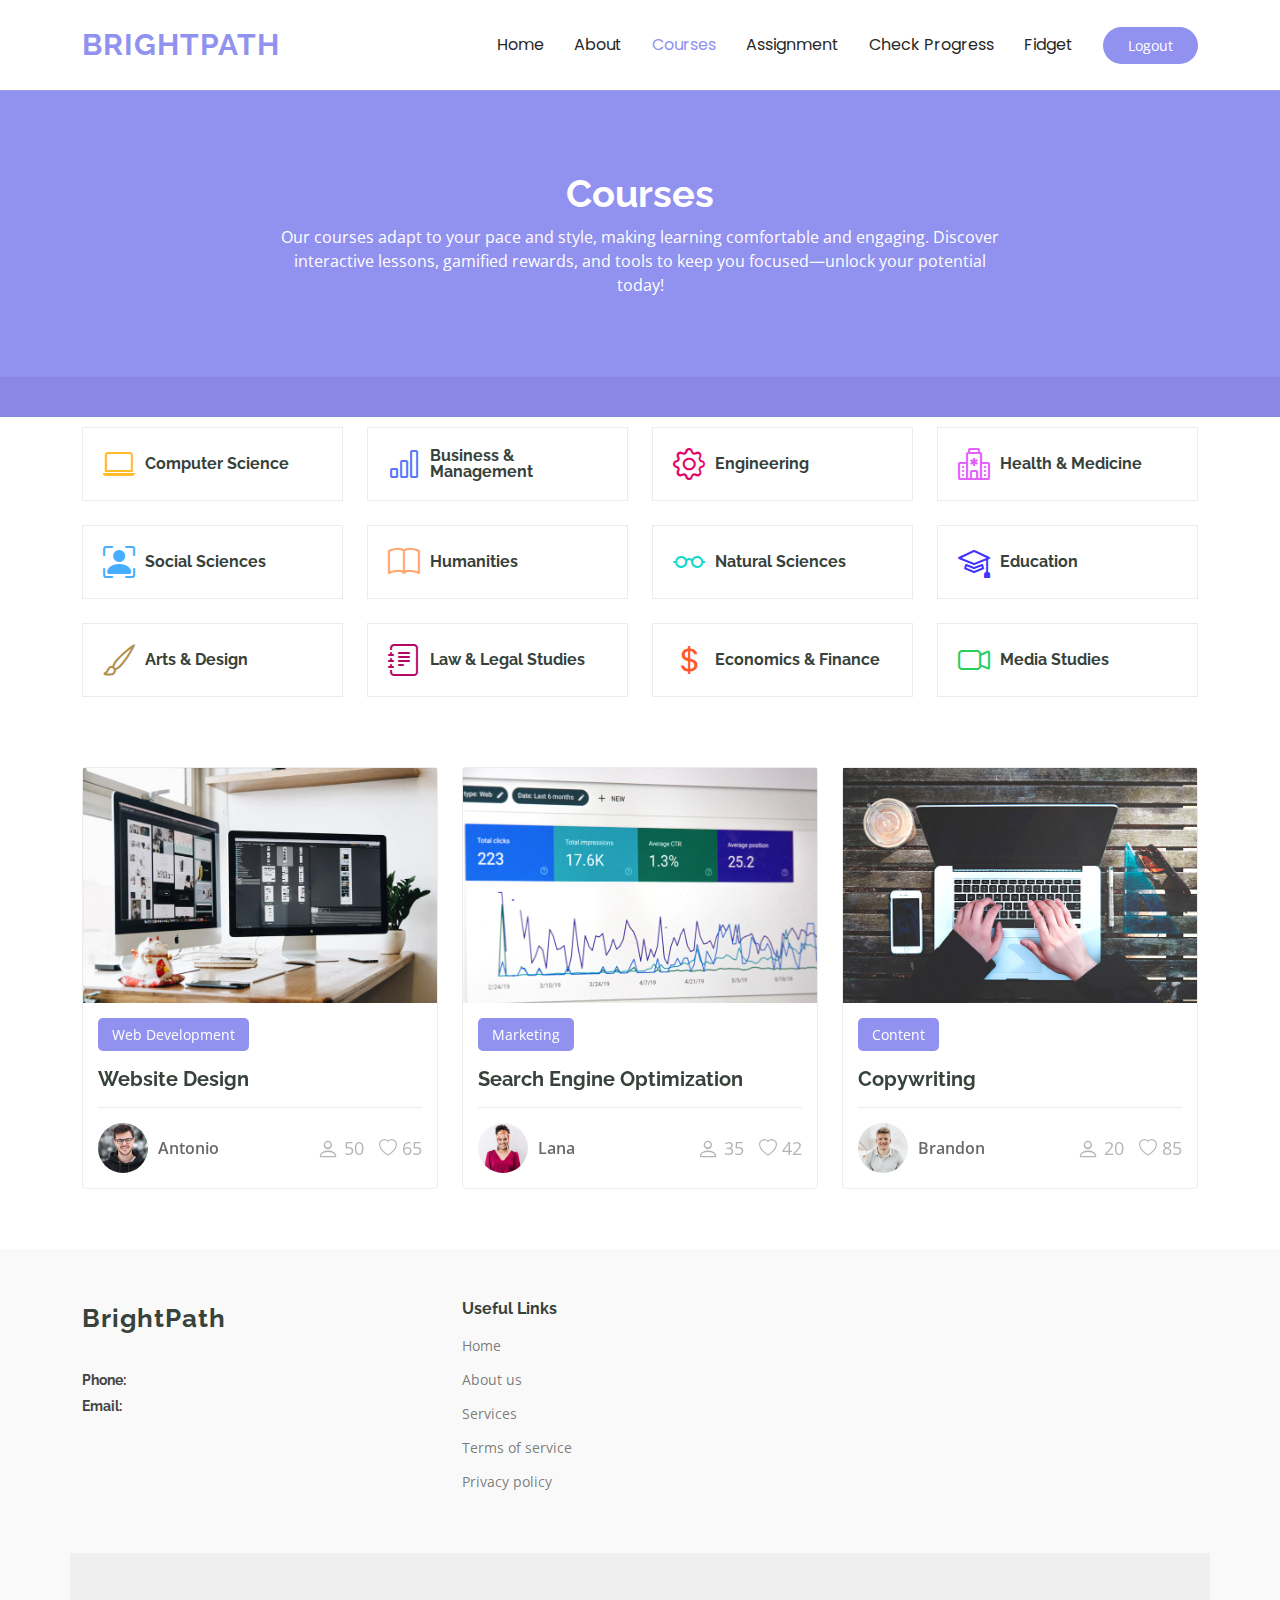
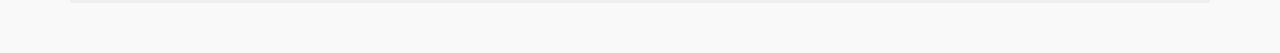
<file: courses.html>
<!DOCTYPE html>
<html lang="en">

<head>
  <meta charset="utf-8">
  <meta content="width=device-width, initial-scale=1.0" name="viewport">
  <title>Courses</title>
  <meta name="description" content="">
  <meta name="keywords" content="">

  <!-- Favicons -->
  <!-- <link href="assets/img/favicon.png" rel="icon"> -->
  <link href="assets/img/apple-touch-icon.png" rel="apple-touch-icon">

  <!-- Fonts -->
  <link href="https://fonts.googleapis.com" rel="preconnect">
  <link href="https://fonts.gstatic.com" rel="preconnect" crossorigin>
  <link href="https://fonts.googleapis.com/css2?family=Open+Sans:ital,wght@0,300;0,400;0,500;0,600;0,700;0,800;1,300;1,400;1,500;1,600;1,700;1,800&family=Poppins:ital,wght@0,100;0,200;0,300;0,400;0,500;0,600;0,700;0,800;0,900;1,100;1,200;1,300;1,400;1,500;1,600;1,700;1,800;1,900&family=Raleway:ital,wght@0,100;0,200;0,300;0,400;0,500;0,600;0,700;0,800;0,900;1,100;1,200;1,300;1,400;1,500;1,600;1,700;1,800;1,900&display=swap" rel="stylesheet">

  <!-- Vendor CSS Files -->
  <link href="assets/vendor/bootstrap/css/bootstrap.min.css" rel="stylesheet">
  <link href="assets/vendor/bootstrap-icons/bootstrap-icons.css" rel="stylesheet">
  <link href="assets/vendor/aos/aos.css" rel="stylesheet">
  <link href="assets/vendor/glightbox/css/glightbox.min.css" rel="stylesheet">
  <link href="assets/vendor/swiper/swiper-bundle.min.css" rel="stylesheet">

  <!-- Main CSS File -->
  <link href="assets/css/main.css" rel="stylesheet">

  <!-- =======================================================
  * Template Name: Mentor
  * Template URL: https://bootstrapmade.com/mentor-free-education-bootstrap-theme/
  * Updated: Aug 07 2024 with Bootstrap v5.3.3
  * Author: BootstrapMade.com
  * License: https://bootstrapmade.com/license/
  ======================================================== -->
</head>

<body class="courses-page">

  <header id="header" class="header d-flex align-items-center sticky-top">
    <div class="container-fluid container-xl position-relative d-flex align-items-center">

      <a href="home.html" class="logo d-flex align-items-center me-auto">
        <!-- Uncomment the line below if you also wish to use an image logo -->
        <!-- <img src="assets/img/logo.png" alt=""> -->
        <h1 class="sitename">BrightPath</h1>
      </a>

      <nav id="navmenu" class="navmenu">
        <ul>
          <li><a href="home.html">Home<br></a></li>
          <li><a href="">About</a></li>
          <li><a href="courses.html" class="active">Courses</a></li>
          <li><a href="assignment.html">Assignment</a></li>
          <!-- <li><a href="events.html">Events</a></li> -->
          <li><a href="">Check Progress</a></li>
          <!-- <li class="dropdown"><a href="#"><span>Dropdown</span> <i class="bi bi-chevron-down toggle-dropdown"></i></a>
            <ul>
              <li><a href="#">Dropdown 1</a></li>
              <li class="dropdown"><a href="#"><span>Deep Dropdown</span> <i class="bi bi-chevron-down toggle-dropdown"></i></a>
                <ul>
                  <li><a href="#">Deep Dropdown 1</a></li>
                  <li><a href="#">Deep Dropdown 2</a></li>
                  <li><a href="#">Deep Dropdown 3</a></li>
                  <li><a href="#">Deep Dropdown 4</a></li>
                  <li><a href="#">Deep Dropdown 5</a></li>
                </ul>
              </li>
              <li><a href="#">Dropdown 2</a></li>
              <li><a href="#">Dropdown 3</a></li>
              <li><a href="#">Dropdown 4</a></li>
            </ul>
          </li> -->
          <li><a href="fidget.html">Fidget</a></li>
        </ul>
        <i class="mobile-nav-toggle d-xl-none bi bi-list"></i>
      </nav>

      <a class="btn-getstarted" href="index.html">Logout</a>

    </div>
  </header>

  <main class="main">

    <!-- Page Title -->
    <div class="page-title" data-aos="fade">
      <div class="heading">
        <div class="container">
          <div class="row d-flex justify-content-center text-center">
            <div class="col-lg-8">
              <h1>Courses</h1>
              <p class="mb-0">Our courses adapt to your pace and style, making learning comfortable and engaging.
                 Discover interactive lessons, gamified rewards, and tools to keep you focused—unlock your potential today!</p>
            </div>
          </div>
        </div>
      </div>
      <nav class="breadcrumbs">
        <!-- <div class="container">
          <ol>
            <li><a href="index.html">Home</a></li>
            <li class="current">Courses</li>
          </ol>
        </div> -->
      </nav>
    </div><!-- End Page Title -->

    <section id="features" class="features section">

      <div class="container">

        <div class="row gy-4">

          <div class="col-lg-3 col-md-4" data-aos="fade-up" data-aos-delay="100">
            <div class="features-item">
              <i class="bi bi-laptop" style="color: #ffbb2c;"></i>
              <h3><a href="" class="stretched-link">Computer Science</a></h3>
            </div>
          </div><!-- End Feature Item -->

          <div class="col-lg-3 col-md-4" data-aos="fade-up" data-aos-delay="200">
            <div class="features-item">
              <i class="bi bi-bar-chart" style="color: #5578ff;"></i>
              <h3><a href="" class="stretched-link">Business & Management</a></h3>
            </div>
          </div><!-- End Feature Item -->

          <div class="col-lg-3 col-md-4" data-aos="fade-up" data-aos-delay="300">
            <div class="features-item">
              <i class="bi bi-gear" style="color: #e80368;"></i>
              <h3><a href="" class="stretched-link">Engineering</a></h3>
            </div>
          </div><!-- End Feature Item -->

          <div class="col-lg-3 col-md-4" data-aos="fade-up" data-aos-delay="400">
            <div class="features-item">
              <i class="bi bi-hospital" style="color: #e361ff;"></i>
              <h3><a href="" class="stretched-link">Health & Medicine</a></h3>
            </div>
          </div><!-- End Feature Item -->

          <div class="col-lg-3 col-md-4" data-aos="fade-up" data-aos-delay="500">
            <div class="features-item">
              <i class="bi bi-person-bounding-box" style="color: #47aeff;"></i>
              <h3><a href="" class="stretched-link">Social Sciences</a></h3>
            </div>
          </div><!-- End Feature Item -->

          <div class="col-lg-3 col-md-4" data-aos="fade-up" data-aos-delay="600">
            <div class="features-item">
              <i class="bi bi-book" style="color: #ffa76e;"></i>
              <h3><a href="" class="stretched-link">Humanities</a></h3>
            </div>
          </div><!-- End Feature Item -->

          <div class="col-lg-3 col-md-4" data-aos="fade-up" data-aos-delay="700">
            <div class="features-item">
              <i class="bi bi-eyeglasses" style="color: #11dbcf;"></i>
              <h3><a href="" class="stretched-link">Natural Sciences</a></h3>
            </div>
          </div><!-- End Feature Item -->

          <div class="col-lg-3 col-md-4" data-aos="fade-up" data-aos-delay="800">
            <div class="features-item">
              <i class="bi bi-mortarboard" style="color: #4233ff;"></i>
              <h3><a href="" class="stretched-link">Education</a></h3>
            </div>
          </div><!-- End Feature Item -->

          <div class="col-lg-3 col-md-4" data-aos="fade-up" data-aos-delay="900">
            <div class="features-item">
              <i class="bi bi-brush" style="color: #b2904f;"></i>
              <h3><a href="" class="stretched-link">Arts & Design</a></h3>
            </div>
          </div><!-- End Feature Item -->

          <div class="col-lg-3 col-md-4" data-aos="fade-up" data-aos-delay="1000">
            <div class="features-item">
              <i class="bi bi-journal-text" style="color: #b20969;"></i>
              <h3><a href="" class="stretched-link">Law & Legal Studies</a></h3>
            </div>
          </div><!-- End Feature Item -->

          <div class="col-lg-3 col-md-4" data-aos="fade-up" data-aos-delay="1100">
            <div class="features-item">
              <i class="bi bi-currency-dollar" style="color: #ff5828;"></i>
              <h3><a href="" class="stretched-link">Economics & Finance</a></h3>
            </div>
          </div><!-- End Feature Item -->

          <div class="col-lg-3 col-md-4" data-aos="fade-up" data-aos-delay="1200">
            <div class="features-item">
              <i class="bi bi-camera-video" style="color: #29cc61;"></i>
              <h3><a href="" class="stretched-link">Media Studies</a></h3>
            </div>
          </div><!-- End Feature Item -->

        </div>

      </div>

    </section>
    <!-- Courses Section -->
    <section id="courses" class="courses section">

      <div class="container">

        <div class="row">

          <div class="col-lg-4 col-md-6 d-flex align-items-stretch" data-aos="zoom-in" data-aos-delay="100">
            <div class="course-item">
              <img src="assets/img/course-1.jpg" class="img-fluid" alt="...">
              <div class="course-content">
                <div class="d-flex justify-content-between align-items-center mb-3">
                  <p class="category">Web Development</p>
                  <p class="price"></p>
                </div>

                <h3><a href="">Website Design</a></h3>
                <p class="description"></p>
                <div class="trainer d-flex justify-content-between align-items-center">
                  <div class="trainer-profile d-flex align-items-center">
                    <img src="assets/img/trainers/trainer-1-2.jpg" class="img-fluid" alt="">
                    <a href="" class="trainer-link">Antonio</a>
                  </div>
                  <div class="trainer-rank d-flex align-items-center">
                    <i class="bi bi-person user-icon"></i>&nbsp;50
                    &nbsp;&nbsp;
                    <i class="bi bi-heart heart-icon"></i>&nbsp;65
                  </div>
                </div>
              </div>
            </div>
          </div> <!-- End Course Item-->

          <div class="col-lg-4 col-md-6 d-flex align-items-stretch mt-4 mt-md-0" data-aos="zoom-in" data-aos-delay="200">
            <div class="course-item">
              <img src="assets/img/course-2.jpg" class="img-fluid" alt="...">
              <div class="course-content">
                <div class="d-flex justify-content-between align-items-center mb-3">
                  <p class="category">Marketing</p>
                  <p class="price"></p>
                </div>

                <h3><a href="">Search Engine Optimization</a></h3>
                <p class="description"></p>
                <div class="trainer d-flex justify-content-between align-items-center">
                  <div class="trainer-profile d-flex align-items-center">
                    <img src="assets/img/trainers/trainer-2-2.jpg" class="img-fluid" alt="">
                    <a href="" class="trainer-link">Lana</a>
                  </div>
                  <div class="trainer-rank d-flex align-items-center">
                    <i class="bi bi-person user-icon"></i>&nbsp;35
                    &nbsp;&nbsp;
                    <i class="bi bi-heart heart-icon"></i>&nbsp;42
                  </div>
                </div>
              </div>
            </div>
          </div> <!-- End Course Item-->

          <div class="col-lg-4 col-md-6 d-flex align-items-stretch mt-4 mt-lg-0" data-aos="zoom-in" data-aos-delay="300">
            <div class="course-item">
              <img src="assets/img/course-3.jpg" class="img-fluid" alt="...">
              <div class="course-content">
                <div class="d-flex justify-content-between align-items-center mb-3">
                  <p class="category">Content</p>
                  <p class="price"></p>
                </div>

                <h3><a href="">Copywriting</a></h3>
                <p class="description"></p>
                <div class="trainer d-flex justify-content-between align-items-center">
                  <div class="trainer-profile d-flex align-items-center">
                    <img src="assets/img/trainers/trainer-3-2.jpg" class="img-fluid" alt="">
                    <a href="" class="trainer-link">Brandon</a>
                  </div>
                  <div class="trainer-rank d-flex align-items-center">
                    <i class="bi bi-person user-icon"></i>&nbsp;20
                    &nbsp;&nbsp;
                    <i class="bi bi-heart heart-icon"></i>&nbsp;85
                  </div>
                </div>
              </div>
            </div>
          </div> <!-- End Course Item-->

        </div>

      </div>

    </section><!-- /Courses Section -->

  </main>

  <footer id="footer" class="footer position-relative light-background">

    <div class="container footer-top">
      <div class="row gy-4">
        <div class="col-lg-4 col-md-6 footer-about">
          <a href="home.html" class="logo d-flex align-items-center">
            <span class="sitename">BrightPath</span>
          </a>
          <div class="footer-contact pt-3">
            <!-- <p>A108 Adam Street</p>
            <p>New York, NY 535022</p> -->
            <p class="mt-3"><strong>Phone:</strong> <span></span></p>
            <p><strong>Email:</strong> <span></span></p>
          </div>
          <div class="social-links d-flex mt-4">
            <!-- <a href=""><i class="bi bi-twitter-x"></i></a>
            <a href=""><i class="bi bi-facebook"></i></a>
            <a href=""><i class="bi bi-instagram"></i></a>
            <a href=""><i class="bi bi-linkedin"></i></a> -->
          </div>
        </div>

        <div class="col-lg-2 col-md-3 footer-links">
          <h4>Useful Links</h4>
          <ul>
            <li><a href="#">Home</a></li>
            <li><a href="#">About us</a></li>
            <li><a href="#">Services</a></li>
            <li><a href="#">Terms of service</a></li>
            <li><a href="#">Privacy policy</a></li>
          </ul>
        </div>

        <div class="col-lg-2 col-md-3 footer-links">
          <!-- <h4>Our Services</h4>
          <ul>
            <li><a href="#">Web Design</a></li>
            <li><a href="#">Web Development</a></li>
            <li><a href="#">Product Management</a></li>
            <li><a href="#">Marketing</a></li>
            <li><a href="#">Graphic Design</a></li>
          </ul> -->
        </div>

        <div class="col-lg-4 col-md-12 footer-newsletter">
          <!-- <h4>Our Newsletter</h4>
          <p>Subscribe to our newsletter and receive the latest news about our products and services!</p>
          <form action="forms/newsletter.php" method="post" class="php-email-form">
            <div class="newsletter-form"><input type="email" name="email"><input type="submit" value="Subscribe"></div>
            <div class="loading">Loading</div>
            <div class="error-message"></div>
            <div class="sent-message">Your subscription request has been sent. Thank you!</div>
          </form> -->
        </div>

      </div>
    </div>

    <div class="container copyright text-center mt-4">
      <!-- <p>© <span>Copyright</span> <strong class="px-1 sitename">Mentor</strong> <span>All Rights Reserved</span></p>
      <div class="credits">
        <!-- All the links in the footer should remain intact. -->
        <!-- You can delete the links only if you've purchased the pro version. -->
        <!-- Licensing information: https://bootstrapmade.com/license/ -->
        <!-- Purchase the pro version with working PHP/AJAX contact form: [buy-url] 
        Designed by <a href="https://bootstrapmade.com/">BootstrapMade</a>
      </div> -->
    </div>

  </footer>

  <!-- Scroll Top -->
  <a href="#" id="scroll-top" class="scroll-top d-flex align-items-center justify-content-center"><i class="bi bi-arrow-up-short"></i></a>

  <!-- Preloader -->
  <div id="preloader"></div>

  <!-- Vendor JS Files -->
  <script src="assets/vendor/bootstrap/js/bootstrap.bundle.min.js"></script>
  <script src="assets/vendor/php-email-form/validate.js"></script>
  <script src="assets/vendor/aos/aos.js"></script>
  <script src="assets/vendor/glightbox/js/glightbox.min.js"></script>
  <script src="assets/vendor/purecounter/purecounter_vanilla.js"></script>
  <script src="assets/vendor/swiper/swiper-bundle.min.js"></script>

  <!-- Main JS File -->
  <script src="assets/js/main.js"></script>

</body>

</html>
</file>
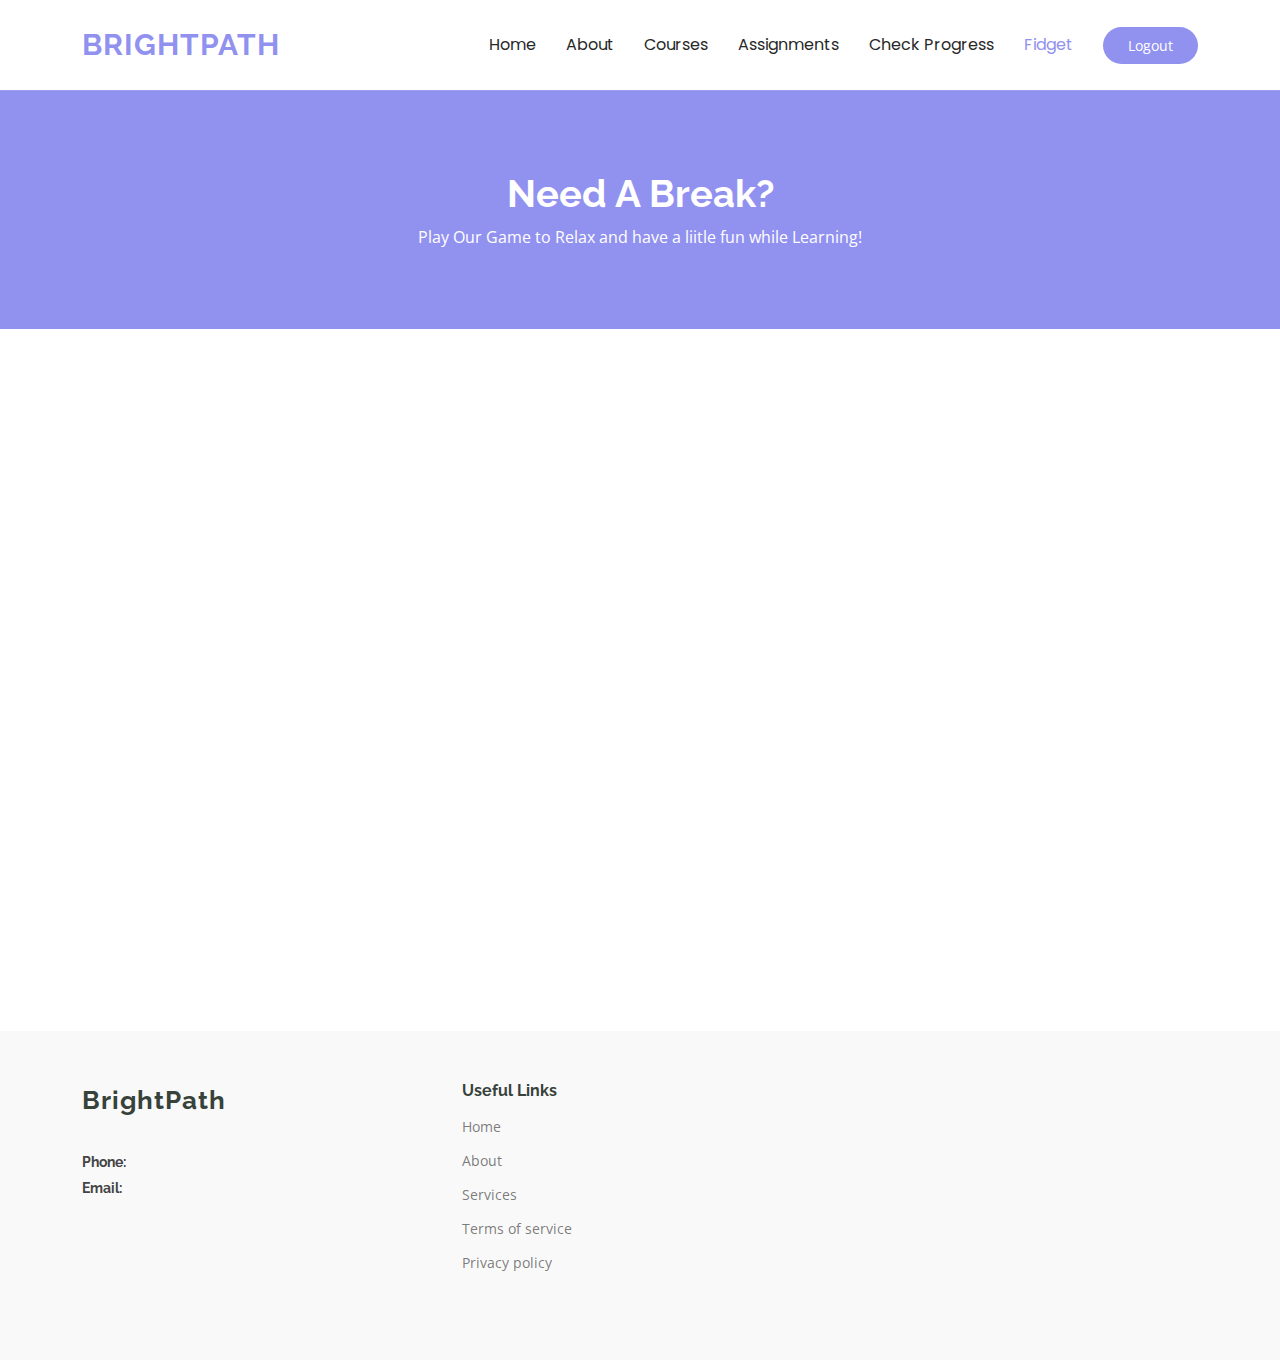
<file: fidget.html>
<!DOCTYPE html>
<html lang="en">

<head>
  <meta charset="utf-8">
  <meta content="width=device-width, initial-scale=1.0" name="viewport">
  <title>Fidget</title>
  <meta name="description" content="">
  <meta name="keywords" content="">

  <!-- Favicons -->
  <!-- <link href="assets/img/favicon.png" rel="icon"> -->
  <link href="assets/img/apple-touch-icon.png" rel="apple-touch-icon">

  <!-- Fonts -->
  <link href="https://fonts.googleapis.com" rel="preconnect">
  <link href="https://fonts.gstatic.com" rel="preconnect" crossorigin>
  <link href="https://fonts.googleapis.com/css2?family=Open+Sans:ital,wght@0,300;0,400;0,500;0,600;0,700;0,800;1,300;1,400;1,500;1,600;1,700;1,800&family=Poppins:ital,wght@0,100;0,200;0,300;0,400;0,500;0,600;0,700;0,800;0,900;1,100;1,200;1,300;1,400;1,500;1,600;1,700;1,800;1,900&family=Raleway:ital,wght@0,100;0,200;0,300;0,400;0,500;0,600;0,700;0,800;0,900;1,100;1,200;1,300;1,400;1,500;1,600;1,700;1,800;1,900&display=swap" rel="stylesheet">

  <!-- Vendor CSS Files -->
  <link href="assets/vendor/bootstrap/css/bootstrap.min.css" rel="stylesheet">
  <link href="assets/vendor/bootstrap-icons/bootstrap-icons.css" rel="stylesheet">
  <link href="assets/vendor/aos/aos.css" rel="stylesheet">
  <link href="assets/vendor/glightbox/css/glightbox.min.css" rel="stylesheet">
  <link href="assets/vendor/swiper/swiper-bundle.min.css" rel="stylesheet">

  <!-- Main CSS File -->
  <link href="assets/css/main.css" rel="stylesheet">

  <!-- =======================================================
  * Template Name: Mentor
  * Template URL: https://bootstrapmade.com/mentor-free-education-bootstrap-theme/
  * Updated: Aug 07 2024 with Bootstrap v5.3.3
  * Author: BootstrapMade.com
  * License: https://bootstrapmade.com/license/
  ======================================================== -->
</head>

<body class="contact-page">

  <header id="header" class="header d-flex align-items-center sticky-top">
    <div class="container-fluid container-xl position-relative d-flex align-items-center">

      <a href="home.html" class="logo d-flex align-items-center me-auto">
        <!-- Uncomment the line below if you also wish to use an image logo -->
        <!-- <img src="assets/img/logo.png" alt=""> -->
        <h1 class="sitename">BrightPath</h1>
      </a>

      <nav id="navmenu" class="navmenu">
        <ul>
          <li><a href="home.html">Home<br></a></li>
          <li><a href="">About</a></li>
          <li><a href="courses.html">Courses</a></li>
          <li><a href="assignment.html">Assignments</a></li>
          <li><a href="">Check Progress</a></li>
          <!-- <li><a href="pricing.html">Pricing</a></li> -->
          <!-- <li class="dropdown"><a href="#"><span>Dropdown</span> <i class="bi bi-chevron-down toggle-dropdown"></i></a>
            <ul>
              <li><a href="#">Dropdown 1</a></li>
              <li class="dropdown"><a href="#"><span>Deep Dropdown</span> <i class="bi bi-chevron-down toggle-dropdown"></i></a>
                <ul>
                  <li><a href="#">Deep Dropdown 1</a></li>
                  <li><a href="#">Deep Dropdown 2</a></li>
                  <li><a href="#">Deep Dropdown 3</a></li>
                  <li><a href="#">Deep Dropdown 4</a></li>
                  <li><a href="#">Deep Dropdown 5</a></li>
                </ul>
              </li>
              <li><a href="#">Dropdown 2</a></li>
              <li><a href="#">Dropdown 3</a></li>
              <li><a href="#">Dropdown 4</a></li>
            </ul>
          </li> -->
          <li><a href="fidget.html" class="active">Fidget</a></li>
        </ul>
        <i class="mobile-nav-toggle d-xl-none bi bi-list"></i>
      </nav>

      <a class="btn-getstarted" href="index.html">Logout</a>

    </div>
  </header>

  <main class="main">

    <!-- Page Title -->
    <div class="page-title" data-aos="fade">
      <div class="heading">
        <div class="container">
          <div class="row d-flex justify-content-center text-center">
            <div class="col-lg-8">
              <h1>Need A Break?</h1>
              <p class="mb-0">Play Our Game to Relax and have a liitle fun while Learning!</p>
            </div>
          </div>
        </div>
      </div>
      <!-- <nav class="breadcrumbs">
        <div class="container">
          <ol>
            <li><a href="index.html">Home</a></li>
            <li class="current">Contact</li>
          </ol>
        </div>
      </nav> -->
    </div><!-- End Page Title -->

    <!-- Contact Section -->
    <section id="contact" class="contact section">

      <div class="mb-5" data-aos="fade-up" data-aos-delay="200">
        <iframe style="border:0; width: 100%; height: 600px;" src="https://slowroads.io/#A2-4214f090@0.00" frameborder="0" allowfullscreen=false loading="lazy" referrerpolicy="no-referrer-when-downgrade">Hello</iframe>
      </div><!-- End Google Maps -->

      <!--<div class="container" data-aos="fade-up" data-aos-delay="100">

        <div class="row gy-4">

          <div class="col-lg-4">
            <div class="info-item d-flex" data-aos="fade-up" data-aos-delay="300">
              <i class="bi bi-geo-alt flex-shrink-0"></i>
              <div>
                <h3>Address</h3>
                <p>A108 Adam Street, New York, NY 535022</p>
              </div>
            </div><!-- End Info Item 

            <div class="info-item d-flex" data-aos="fade-up" data-aos-delay="400">
              <i class="bi bi-telephone flex-shrink-0"></i>
              <div>
                <h3>Call Us</h3>
                <p>+1 5589 55488 55</p>
              </div>
            </div><!-- End Info Item 

            <div class="info-item d-flex" data-aos="fade-up" data-aos-delay="500">
              <i class="bi bi-envelope flex-shrink-0"></i>
              <div>
                <h3>Email Us</h3>
                <p>info@example.com</p>
              </div>
            </div><!-- End Info Item -

          </div>

          <div class="col-lg-8">
            <form action="forms/contact.php" method="post" class="php-email-form" data-aos="fade-up" data-aos-delay="200">
              <div class="row gy-4">

                <div class="col-md-6">
                  <input type="text" name="name" class="form-control" placeholder="Your Name" required="">
                </div>

                <div class="col-md-6 ">
                  <input type="email" class="form-control" name="email" placeholder="Your Email" required="">
                </div>

                <div class="col-md-12">
                  <input type="text" class="form-control" name="subject" placeholder="Subject" required="">
                </div>

                <div class="col-md-12">
                  <textarea class="form-control" name="message" rows="6" placeholder="Message" required=""></textarea>
                </div>

                <div class="col-md-12 text-center">
                  <div class="loading">Loading</div>
                  <div class="error-message"></div>
                  <div class="sent-message">Your message has been sent. Thank you!</div>

                  <button type="submit">Send Message</button>
                </div>

              </div>
            </form>
          </div><!-- End Contact Form 

        </div>

      </div>-->

    </section><!-- /Contact Section -->

  </main>

  <footer id="footer" class="footer position-relative light-background">

    <div class="container footer-top">
      <div class="row gy-4">
        <div class="col-lg-4 col-md-6 footer-about">
          <a href="home.html" class="logo d-flex align-items-center">
            <span class="sitename">BrightPath</span>
          </a>
          <div class="footer-contact pt-3">
            <p></p>
            <p></p>
            <p class="mt-3"><strong>Phone:</strong> <span></span></p>
            <p><strong>Email:</strong> <span></span></p>
          </div>
          <div class="social-links d-flex mt-4">
            <!-- <a href=""><i class="bi bi-twitter-x"></i></a>
            <a href=""><i class="bi bi-facebook"></i></a>
            <a href=""><i class="bi bi-instagram"></i></a>
            <a href=""><i class="bi bi-linkedin"></i></a> -->
          </div>
        </div>

        <div class="col-lg-2 col-md-3 footer-links">
          <h4>Useful Links</h4>
          <ul>
            <li><a href="#">Home</a></li>
            <li><a href="#">About</a></li>
            <li><a href="#">Services</a></li>
            <li><a href="#">Terms of service</a></li>
            <li><a href="#">Privacy policy</a></li>
          </ul>
        </div>

        <div class="col-lg-2 col-md-3 footer-links">
          <!-- <h4>Our Services</h4>
          <ul>
            <li><a href="#">Web Design</a></li>
            <li><a href="#">Web Development</a></li>
            <li><a href="#">Product Management</a></li>
            <li><a href="#">Marketing</a></li>
            <li><a href="#">Graphic Design</a></li>
          </ul> -->
        </div>

        <div class="col-lg-4 col-md-12 footer-newsletter">
          <!-- <h4>Our Newsletter</h4>
          <p>Subscribe to our newsletter and receive the latest news about our products and services!</p>
          <form action="forms/newsletter.php" method="post" class="php-email-form">
            <div class="newsletter-form"><input type="email" name="email"><input type="submit" value="Subscribe"></div>
            <div class="loading">Loading</div>
            <div class="error-message"></div>
            <div class="sent-message">Your subscription request has been sent. Thank you!</div>
          </form> -->
        </div>

      </div>
    </div>

    <!-- <div class="container copyright text-center mt-4">
      <p>© <span>Copyright</span> <strong class="px-1 sitename">Mentor</strong> <span>All Rights Reserved</span></p>
      <div class="credits">
        <!-- All the links in the footer should remain intact. 
        <!-- You can delete the links only if you've purchased the pro version. 
        <!-- Licensing information: https://bootstrapmade.com/license/ 
        <!-- Purchase the pro version with working PHP/AJAX contact form: [buy-url] 
        Designed by <a href="https://bootstrapmade.com/">BootstrapMade</a>
      </div>
    </div> -->

  </footer>

  <!-- Scroll Top -->
  <a href="#" id="scroll-top" class="scroll-top d-flex align-items-center justify-content-center"><i class="bi bi-arrow-up-short"></i></a>

  <!-- Preloader -->
  <div id="preloader"></div>

  <!-- Vendor JS Files -->
  <script src="assets/vendor/bootstrap/js/bootstrap.bundle.min.js"></script>
  <script src="assets/vendor/php-email-form/validate.js"></script>
  <script src="assets/vendor/aos/aos.js"></script>
  <script src="assets/vendor/glightbox/js/glightbox.min.js"></script>
  <script src="assets/vendor/purecounter/purecounter_vanilla.js"></script>
  <script src="assets/vendor/swiper/swiper-bundle.min.js"></script>

  <!-- Main JS File -->
  <script src="assets/js/main.js"></script>

</body>

</html>
</file>
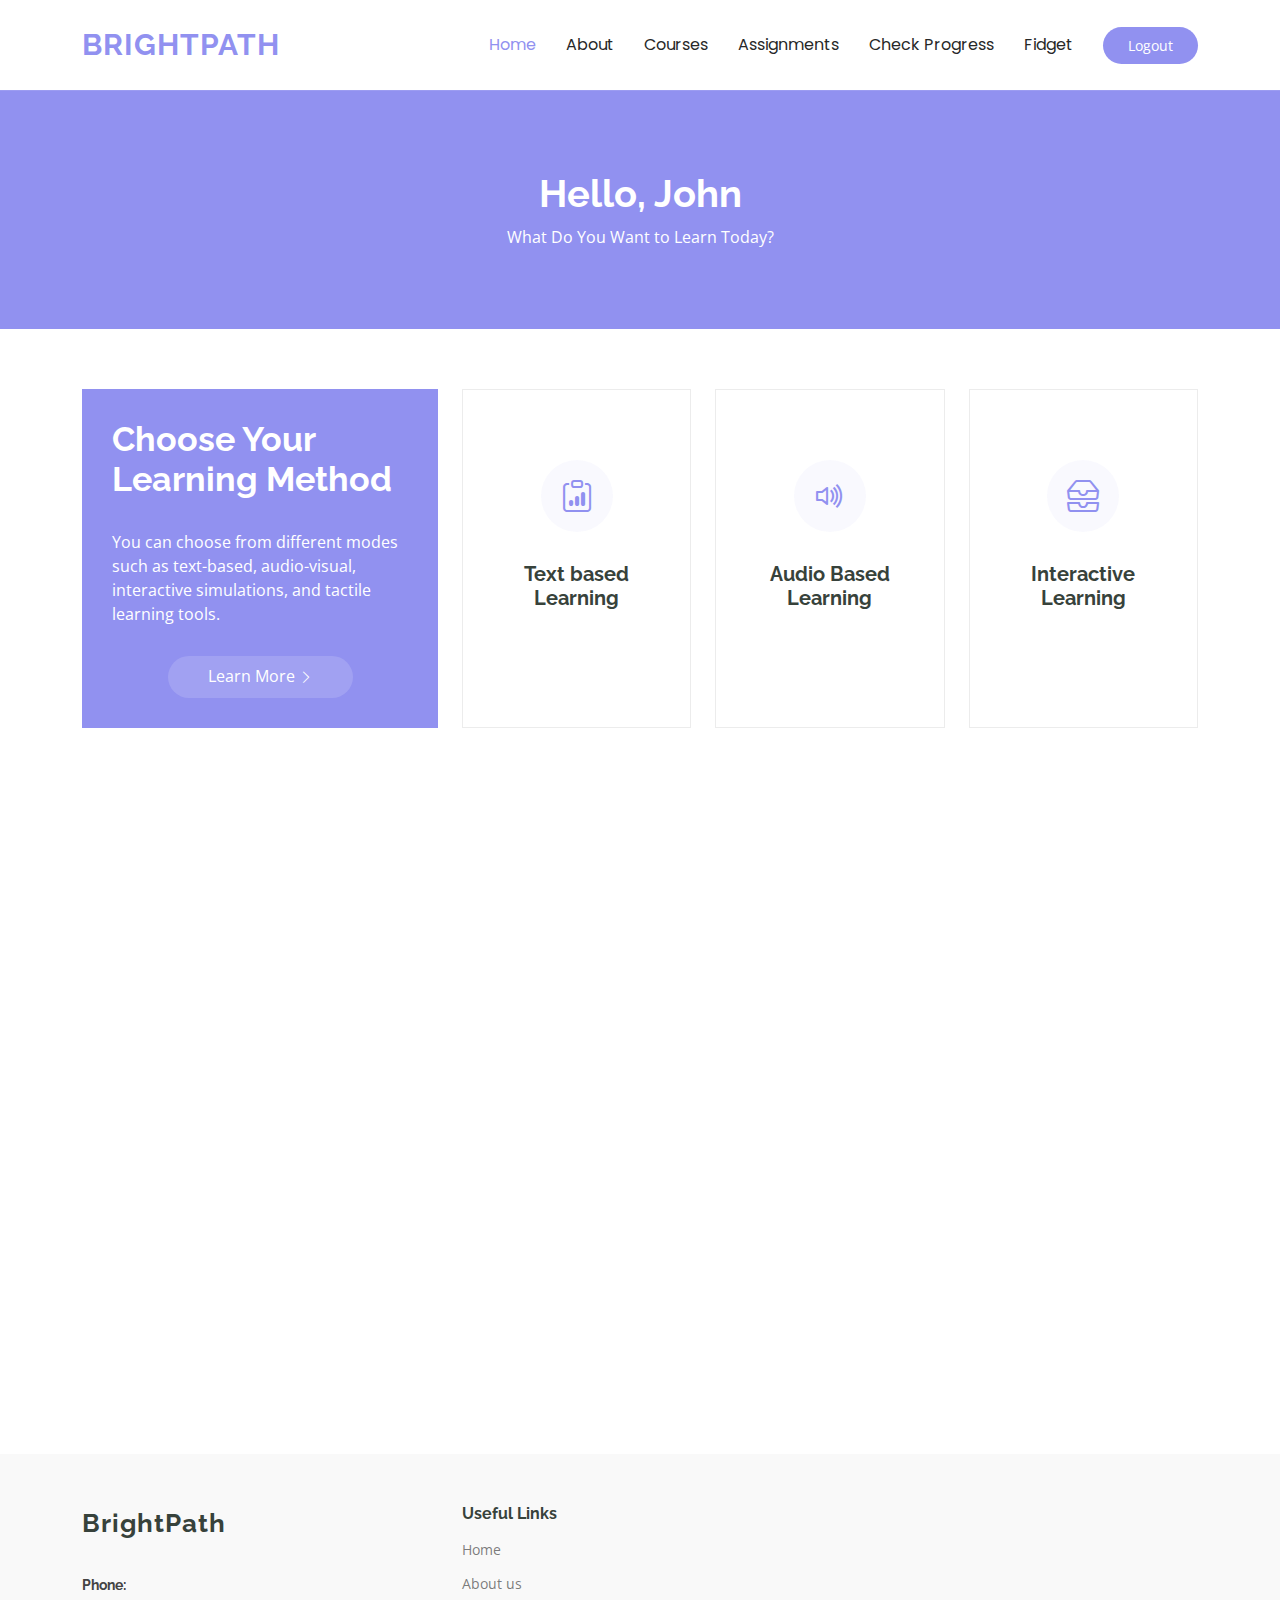
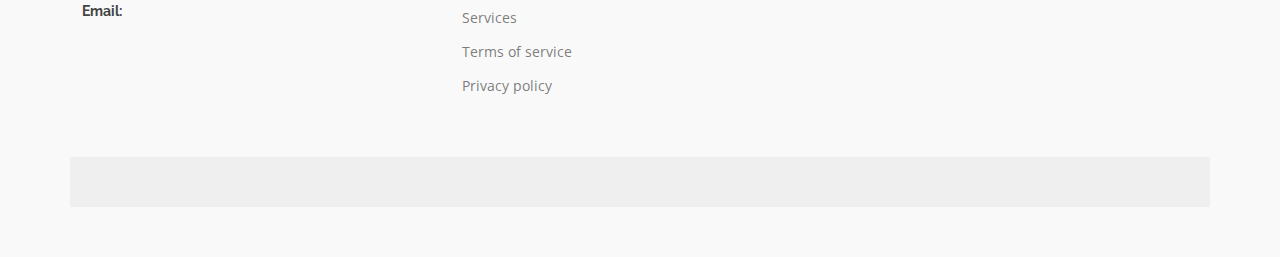
<file: home.html>
<!DOCTYPE html>
<html lang="en">

<head>
  <meta charset="utf-8">
  <meta content="width=device-width, initial-scale=1.0" name="viewport">
  <title>Home</title>
  <meta name="description" content="">
  <meta name="keywords" content="">

  <!-- Favicons -->
  <!-- <link href="assets/img/favicon.png" rel="icon"> -->
  <link href="assets/img/apple-touch-icon.png" rel="apple-touch-icon">

  <!-- Fonts -->
  <link href="https://fonts.googleapis.com" rel="preconnect">
  <link href="https://fonts.gstatic.com" rel="preconnect" crossorigin>
  <link href="https://fonts.googleapis.com/css2?family=Open+Sans:ital,wght@0,300;0,400;0,500;0,600;0,700;0,800;1,300;1,400;1,500;1,600;1,700;1,800&family=Poppins:ital,wght@0,100;0,200;0,300;0,400;0,500;0,600;0,700;0,800;0,900;1,100;1,200;1,300;1,400;1,500;1,600;1,700;1,800;1,900&family=Raleway:ital,wght@0,100;0,200;0,300;0,400;0,500;0,600;0,700;0,800;0,900;1,100;1,200;1,300;1,400;1,500;1,600;1,700;1,800;1,900&display=swap" rel="stylesheet">

  <!-- Vendor CSS Files -->
  <link href="assets/vendor/bootstrap/css/bootstrap.min.css" rel="stylesheet">
  <link href="assets/vendor/bootstrap-icons/bootstrap-icons.css" rel="stylesheet">
  <link href="assets/vendor/aos/aos.css" rel="stylesheet">
  <link href="assets/vendor/glightbox/css/glightbox.min.css" rel="stylesheet">
  <link href="assets/vendor/swiper/swiper-bundle.min.css" rel="stylesheet">

  <!-- Main CSS File -->
  <link href="assets/css/main.css" rel="stylesheet">

  <!-- =======================================================
  * Template Name: Mentor
  * Template URL: https://bootstrapmade.com/mentor-free-education-bootstrap-theme/
  * Updated: Aug 07 2024 with Bootstrap v5.3.3
  * Author: BootstrapMade.com
  * License: https://bootstrapmade.com/license/
  ======================================================== -->
</head>

<body class="about-page">

  <header id="header" class="header d-flex align-items-center sticky-top">
    <div class="container-fluid container-xl position-relative d-flex align-items-center">

      <a href="home.html" class="logo d-flex align-items-center me-auto">
        <!-- Uncomment the line below if you also wish to use an image logo -->
        <!-- <img src="assets/img/logo.png" alt=""> -->
        <h1 class="sitename">BRIGHTPATH</h1>
      </a>

      <nav id="navmenu" class="navmenu">
        <ul>
          <li><a href="home.html" class="active">Home<br></a></li>
          <li><a href="">About</a></li>
          <li><a href="courses.html">Courses</a></li>
          <li><a href="assignment.html">Assignments</a></li>
          <li><a href="">Check Progress</a></li>
          <!-- <li><a href="pricing.html">Pricing</a></li> -->
          <!-- <li class="dropdown"><a href="#"><span>Dropdown</span> <i class="bi bi-chevron-down toggle-dropdown"></i></a>
            <ul>
              <li><a href="#">Dropdown 1</a></li>
              <li class="dropdown"><a href="#"><span>Deep Dropdown</span> <i class="bi bi-chevron-down toggle-dropdown"></i></a>
                <ul>
                  <li><a href="#">Deep Dropdown 1</a></li>
                  <li><a href="#">Deep Dropdown 2</a></li>
                  <li><a href="#">Deep Dropdown 3</a></li>
                  <li><a href="#">Deep Dropdown 4</a></li>
                  <li><a href="#">Deep Dropdown 5</a></li>
                </ul>
              </li>
              <li><a href="#">Dropdown 2</a></li>
              <li><a href="#">Dropdown 3</a></li>
              <li><a href="#">Dropdown 4</a></li>
            </ul>
          </li> -->
          <li><a href="fidget.html">Fidget</a></li>
        </ul>
        <i class="mobile-nav-toggle d-xl-none bi bi-list"></i>
      </nav>

      <a class="btn-getstarted" href="">Logout</a>

    </div>
  </header>

  <main class="main">

    <!-- Page Title -->
    <div class="page-title" data-aos="fade">
      <div class="heading">
        <div class="container">
          <div class="row d-flex justify-content-center text-center">
            <div class="col-lg-8">
              <h1>Hello, John<br></h1>
              <p class="mb-0">What Do You Want to Learn Today?</p>
            </div>
          </div>
        </div>
      </div>
      <!-- <nav class="breadcrumbs">
        <div class="container">
          <ol>
            <li><a href="index.html">Home</a></li>
            <li class="current">About Us<br></li>
          </ol>
        </div>
      </nav> -->
    </div><!-- End Page Title -->

    <!-- Why Us Section -->
    <section id="why-us" class="section why-us">

      <div class="container">

        <div class="row gy-4">

          <div class="col-lg-4" data-aos="fade-up" data-aos-delay="100">
            <div class="why-box">
              <h3>Choose Your Learning Method</h3>
              <p>
                You can choose from different modes such as text-based,
                audio-visual, interactive simulations, and tactile learning tools.
              </p>
              <div class="text-center">
                <a href="#" class="more-btn"><span>Learn More</span> <i class="bi bi-chevron-right"></i></a>
              </div>
            </div>
          </div><!-- End Why Box -->

          <div class="col-lg-8 d-flex align-items-stretch">
            <div class="row gy-4" data-aos="fade-up" data-aos-delay="200">

              <div class="col-xl-4">
                <div class="icon-box d-flex flex-column justify-content-center align-items-center">
                  <i class="bi bi-clipboard-data"></i>
                  <h4>Text based Learning</h4>
                  <p></p>
                </div>
              </div><!-- End Icon Box -->

              <div class="col-xl-4" data-aos="fade-up" data-aos-delay="300">
                <div class="icon-box d-flex flex-column justify-content-center align-items-center">
                  <i class="bi bi-volume-up"></i>
                  <h4>Audio Based Learning</h4>
                  <p></p>
                </div>
              </div><!-- End Icon Box -->

              <div class="col-xl-4" data-aos="fade-up" data-aos-delay="400">
                <div class="icon-box d-flex flex-column justify-content-center align-items-center">
                  <i class="bi bi-inboxes"></i>
                  <h4>Interactive Learning</h4>
                  <p></p>
                </div>
              </div><!-- End Icon Box -->

            </div>
          </div>

        </div>

      </div>

    </section><!-- /Why Us Section -->
        <!-- Courses Section -->
        <section id="courses" class="courses section">

          <!-- Section Title -->
          <div class="container section-title" data-aos="fade-up">
            <h2>Courses</h2>
            <p>Popular Courses</p>
          </div><!-- End Section Title -->
    
          <div class="container">
    
            <div class="row">
    
              <div class="col-lg-4 col-md-6 d-flex align-items-stretch" data-aos="zoom-in" data-aos-delay="100">
                <div class="course-item">
                  <img src="assets/img/course-1.jpg" class="img-fluid" alt="...">
                  <div class="course-content">
                    <div class="d-flex justify-content-between align-items-center mb-3">
                      <p class="category">Web Development</p>
                      <!-- <p class="price">$169</p> -->
                    </div>
    
                    <h3><a href="">Website Design</a></h3>
                    <p class="description"><p>
                    <div class="trainer d-flex justify-content-between align-items-center">
                      <div class="trainer-profile d-flex align-items-center">
                        <img src="assets/img/trainers/trainer-1-2.jpg" class="img-fluid" alt="">
                        <a href="" class="trainer-link">Antonio</a>
                      </div>
                      <div class="trainer-rank d-flex align-items-center">
                        <i class="bi bi-person user-icon"></i>&nbsp;50
                        &nbsp;&nbsp;
                        <i class="bi bi-heart heart-icon"></i>&nbsp;65
                      </div>
                    </div>
                  </div>
                </div>
              </div> <!-- End Course Item-->
    
              <div class="col-lg-4 col-md-6 d-flex align-items-stretch mt-4 mt-md-0" data-aos="zoom-in" data-aos-delay="200">
                <div class="course-item">
                  <img src="assets/img/course-2.jpg" class="img-fluid" alt="...">
                  <div class="course-content">
                    <div class="d-flex justify-content-between align-items-center mb-3">
                      <p class="category">Marketing</p>
                      <!-- <p class="price">$250</p> -->
                    </div>
    
                    <h3><a href="">Search Engine Optimization</a></h3>
                    <p class="description"></p>
                    <div class="trainer d-flex justify-content-between align-items-center">
                      <div class="trainer-profile d-flex align-items-center">
                        <img src="assets/img/trainers/trainer-2-2.jpg" class="img-fluid" alt="">
                        <a href="" class="trainer-link">Lana</a>
                      </div>
                      <div class="trainer-rank d-flex align-items-center">
                        <i class="bi bi-person user-icon"></i>&nbsp;35
                        &nbsp;&nbsp;
                        <i class="bi bi-heart heart-icon"></i>&nbsp;42
                      </div>
                    </div>
                  </div>
                </div>
              </div> <!-- End Course Item-->
    
              <div class="col-lg-4 col-md-6 d-flex align-items-stretch mt-4 mt-lg-0" data-aos="zoom-in" data-aos-delay="300">
                <div class="course-item">
                  <img src="assets/img/course-3.jpg" class="img-fluid" alt="...">
                  <div class="course-content">
                    <div class="d-flex justify-content-between align-items-center mb-3">
                      <p class="category">Content</p>
                      <!-- <p class="price">$180</p> -->
                    </div>
    
                    <h3><a href="">Copywriting</a></h3>
                    <p class="description"><p>
                    <div class="trainer d-flex justify-content-between align-items-center">
                      <div class="trainer-profile d-flex align-items-center">
                        <img src="assets/img/trainers/trainer-3-2.jpg" class="img-fluid" alt="">
                        <a href="" class="trainer-link">Brandon</a>
                      </div>
                      <div class="trainer-rank d-flex align-items-center">
                        <i class="bi bi-person user-icon"></i>&nbsp;20
                        &nbsp;&nbsp;
                        <i class="bi bi-heart heart-icon"></i>&nbsp;85
                      </div>
                    </div>
                  </div>
                </div>
              </div> <!-- End Course Item-->
    
            </div>
    
          </div>
    
        </section>

    <!-- About Us Section
    <section id="about-us" class="section about-us">

      <div class="container">

        <div class="row gy-4">

          <div class="col-lg-6 order-1 order-lg-2" data-aos="fade-up" data-aos-delay="100">
            <img src="assets/img/about-2.jpg" class="img-fluid" alt="">
          </div>

          <div class="col-lg-6 order-2 order-lg-1 content" data-aos="fade-up" data-aos-delay="200">
            <h3>Voluptatem dignissimos provident quasi corporis</h3>
            <p class="fst-italic">
              Lorem ipsum dolor sit amet, consectetur adipiscing elit, sed do eiusmod tempor incididunt ut labore et dolore
              magna aliqua.
            </p>
            <ul>
              <li><i class="bi bi-check-circle"></i> <span>Ullamco laboris nisi ut aliquip ex ea commodo consequat.</span></li>
              <li><i class="bi bi-check-circle"></i> <span>Duis aute irure dolor in reprehenderit in voluptate velit.</span></li>
              <li><i class="bi bi-check-circle"></i> <span>Ullamco laboris nisi ut aliquip ex ea commodo consequat. Duis aute irure dolor in reprehenderit in voluptate trideta storacalaperda mastiro dolore eu fugiat nulla pariatur.</span></li>
            </ul>
          </div>

        </div>

      </div>

    </section><!-- /About Us Section -->

    <!-- Counts Section -->
    <!-- <section id="counts" class="section counts light-background">

      <div class="container" data-aos="fade-up" data-aos-delay="100">

        <div class="row gy-4">

          <div class="col-lg-3 col-md-6">
            <div class="stats-item text-center w-100 h-100">
              <span data-purecounter-start="0" data-purecounter-end="1232" data-purecounter-duration="1" class="purecounter"></span>
              <p>Students</p>
            </div>
          </div><!-- End Stats Item 

          <div class="col-lg-3 col-md-6">
            <div class="stats-item text-center w-100 h-100">
              <span data-purecounter-start="0" data-purecounter-end="64" data-purecounter-duration="1" class="purecounter"></span>
              <p>Courses</p>
            </div>
          </div><!-- End Stats Item 

          <div class="col-lg-3 col-md-6">
            <div class="stats-item text-center w-100 h-100">
              <span data-purecounter-start="0" data-purecounter-end="42" data-purecounter-duration="1" class="purecounter"></span>
              <p>Events</p>
            </div>
          </div><!-- End Stats Item 

          <div class="col-lg-3 col-md-6">
            <div class="stats-item text-center w-100 h-100">
              <span data-purecounter-start="0" data-purecounter-end="24" data-purecounter-duration="1" class="purecounter"></span>
              <p>Trainers</p>
            </div>
          </div><!-- End Stats Item 

        </div>

      </div>

    </section>/Counts Section -->

    <!-- Testimonials Section -->
    <!-- <section id="testimonials" class="testimonials section">

      <!-- Section Title 
      <div class="container section-title" data-aos="fade-up">
        <h2>Testimonials</h2>
        <p>What are they saying</p>
      </div><!-- End Section Title

      <div class="container" data-aos="fade-up" data-aos-delay="100">

        <div class="swiper init-swiper">
          <script type="application/json" class="swiper-config">
            {
              "loop": true,
              "speed": 600,
              "autoplay": {
                "delay": 5000
              },
              "slidesPerView": "auto",
              "pagination": {
                "el": ".swiper-pagination",
                "type": "bullets",
                "clickable": true
              },
              "breakpoints": {
                "320": {
                  "slidesPerView": 1,
                  "spaceBetween": 40
                },
                "1200": {
                  "slidesPerView": 2,
                  "spaceBetween": 20
                }
              }
            }
          </script>
          <div class="swiper-wrapper">

            <div class="swiper-slide">
              <div class="testimonial-wrap">
                <div class="testimonial-item">
                  <img src="assets/img/testimonials/testimonials-1.jpg" class="testimonial-img" alt="">
                  <h3>Saul Goodman</h3>
                  <h4>Ceo &amp; Founder</h4>
                  <div class="stars">
                    <i class="bi bi-star-fill"></i><i class="bi bi-star-fill"></i><i class="bi bi-star-fill"></i><i class="bi bi-star-fill"></i><i class="bi bi-star-fill"></i>
                  </div>
                  <p>
                    <i class="bi bi-quote quote-icon-left"></i>
                    <span>Proin iaculis purus consequat sem cure digni ssim donec porttitora entum suscipit rhoncus. Accusantium quam, ultricies eget id, aliquam eget nibh et. Maecen aliquam, risus at semper.</span>
                    <i class="bi bi-quote quote-icon-right"></i>
                  </p>
                </div>
              </div>
            </div><!-- End testimonial item 

            <div class="swiper-slide">
              <div class="testimonial-wrap">
                <div class="testimonial-item">
                  <img src="assets/img/testimonials/testimonials-2.jpg" class="testimonial-img" alt="">
                  <h3>Sara Wilsson</h3>
                  <h4>Designer</h4>
                  <div class="stars">
                    <i class="bi bi-star-fill"></i><i class="bi bi-star-fill"></i><i class="bi bi-star-fill"></i><i class="bi bi-star-fill"></i><i class="bi bi-star-fill"></i>
                  </div>
                  <p>
                    <i class="bi bi-quote quote-icon-left"></i>
                    <span>Export tempor illum tamen malis malis eram quae irure esse labore quem cillum quid cillum eram malis quorum velit fore eram velit sunt aliqua noster fugiat irure amet legam anim culpa.</span>
                    <i class="bi bi-quote quote-icon-right"></i>
                  </p>
                </div>
              </div>
            </div><!-- End testimonial item 

            <div class="swiper-slide">
              <div class="testimonial-wrap">
                <div class="testimonial-item">
                  <img src="assets/img/testimonials/testimonials-3.jpg" class="testimonial-img" alt="">
                  <h3>Jena Karlis</h3>
                  <h4>Store Owner</h4>
                  <div class="stars">
                    <i class="bi bi-star-fill"></i><i class="bi bi-star-fill"></i><i class="bi bi-star-fill"></i><i class="bi bi-star-fill"></i><i class="bi bi-star-fill"></i>
                  </div>
                  <p>
                    <i class="bi bi-quote quote-icon-left"></i>
                    <span>Enim nisi quem export duis labore cillum quae magna enim sint quorum nulla quem veniam duis minim tempor labore quem eram duis noster aute amet eram fore quis sint minim.</span>
                    <i class="bi bi-quote quote-icon-right"></i>
                  </p>
                </div>
              </div>
            </div><!-- End testimonial item 

            <div class="swiper-slide">
              <div class="testimonial-wrap">
                <div class="testimonial-item">
                  <img src="assets/img/testimonials/testimonials-4.jpg" class="testimonial-img" alt="">
                  <h3>Matt Brandon</h3>
                  <h4>Freelancer</h4>
                  <div class="stars">
                    <i class="bi bi-star-fill"></i><i class="bi bi-star-fill"></i><i class="bi bi-star-fill"></i><i class="bi bi-star-fill"></i><i class="bi bi-star-fill"></i>
                  </div>
                  <p>
                    <i class="bi bi-quote quote-icon-left"></i>
                    <span>Fugiat enim eram quae cillum dolore dolor amet nulla culpa multos export minim fugiat minim velit minim dolor enim duis veniam ipsum anim magna sunt elit fore quem dolore labore illum veniam.</span>
                    <i class="bi bi-quote quote-icon-right"></i>
                  </p>
                </div>
              </div>
            </div><!-- End testimonial item 

            <div class="swiper-slide">
              <div class="testimonial-wrap">
                <div class="testimonial-item">
                  <img src="assets/img/testimonials/testimonials-5.jpg" class="testimonial-img" alt="">
                  <h3>John Larson</h3>
                  <h4>Entrepreneur</h4>
                  <div class="stars">
                    <i class="bi bi-star-fill"></i><i class="bi bi-star-fill"></i><i class="bi bi-star-fill"></i><i class="bi bi-star-fill"></i><i class="bi bi-star-fill"></i>
                  </div>
                  <p>
                    <i class="bi bi-quote quote-icon-left"></i>
                    <span>Quis quorum aliqua sint quem legam fore sunt eram irure aliqua veniam tempor noster veniam enim culpa labore duis sunt culpa nulla illum cillum fugiat legam esse veniam culpa fore nisi cillum quid.</span>
                    <i class="bi bi-quote quote-icon-right"></i>
                  </p>
                </div>
              </div>
            </div><!-- End testimonial item 

          </div>
          <div class="swiper-pagination"></div>
        </div>

      </div>

    </section>/Testimonials Section -->

  </main>

  <footer id="footer" class="footer position-relative light-background">

    <div class="container footer-top">
      <div class="row gy-4">
        <div class="col-lg-4 col-md-6 footer-about">
          <a href="home.html" class="logo d-flex align-items-center">
            <span class="sitename">BrightPath</span>
          </a>
          <div class="footer-contact pt-3">
            <p></p>
            <p></p>
            <p class="mt-3"><strong>Phone:</strong> <span></span></p>
            <p><strong>Email:</strong> <span></span></p>
          </div>
          <div class="social-links d-flex mt-4">
            <!-- <a href=""><i class="bi bi-twitter-x"></i></a>
            <a href=""><i class="bi bi-facebook"></i></a>
            <a href=""><i class="bi bi-instagram"></i></a>
            <a href=""><i class="bi bi-linkedin"></i></a> -->
          </div>
        </div>

        <div class="col-lg-2 col-md-3 footer-links">
          <h4>Useful Links</h4>
          <ul>
            <li><a href="#">Home</a></li>
            <li><a href="#">About us</a></li>
            <li><a href="#">Services</a></li>
            <li><a href="#">Terms of service</a></li>
            <li><a href="#">Privacy policy</a></li>
          </ul>
        </div>

        <div class="col-lg-2 col-md-3 footer-links">
          <!-- <h4>Our Services</h4>
          <ul>
            <li><a href="#">Web Design</a></li>
            <li><a href="#">Web Development</a></li>
            <li><a href="#">Product Management</a></li>
            <li><a href="#">Marketing</a></li>
            <li><a href="#">Graphic Design</a></li>
          </ul> -->
        </div>

        <div class="col-lg-4 col-md-12 footer-newsletter">
          <!-- <h4>Our Newsletter</h4>
          <p>Subscribe to our newsletter and receive the latest news about our products and services!</p>
          <form action="forms/newsletter.php" method="post" class="php-email-form">
            <div class="newsletter-form"><input type="email" name="email"><input type="submit" value="Subscribe"></div>
            <div class="loading">Loading</div>
            <div class="error-message"></div>
            <div class="sent-message">Your subscription request has been sent. Thank you!</div>
          </form> -->
        </div>

      </div>
    </div>

    <div class="container copyright text-center mt-4">
      <!-- <p>© <span>Copyright</span> <strong class="px-1 sitename">Mentor</strong> <span>All Rights Reserved</span></p>
      <div class="credits">
        <!-- All the links in the footer should remain intact. 
        <!-- You can delete the links only if you've purchased the pro version. 
        <!-- Licensing information: https://bootstrapmade.com/license/ 
        <!-- Purchase the pro version with working PHP/AJAX contact form: [buy-url]
        Designed by <a href="https://bootstrapmade.com/">BootstrapMade</a>
      </div> -->
    </div>

  </footer>

  <!-- Scroll Top -->
  <a href="#" id="scroll-top" class="scroll-top d-flex align-items-center justify-content-center"><i class="bi bi-arrow-up-short"></i></a>

  <!-- Preloader -->
  <div id="preloader"></div>

  <!-- Vendor JS Files -->
  <script src="assets/vendor/bootstrap/js/bootstrap.bundle.min.js"></script>
  <script src="assets/vendor/php-email-form/validate.js"></script>
  <script src="assets/vendor/aos/aos.js"></script>
  <script src="assets/vendor/glightbox/js/glightbox.min.js"></script>
  <script src="assets/vendor/purecounter/purecounter_vanilla.js"></script>
  <script src="assets/vendor/swiper/swiper-bundle.min.js"></script>

  <!-- Main JS File -->
  <script src="assets/js/main.js"></script>

</body>

</html>
</file>
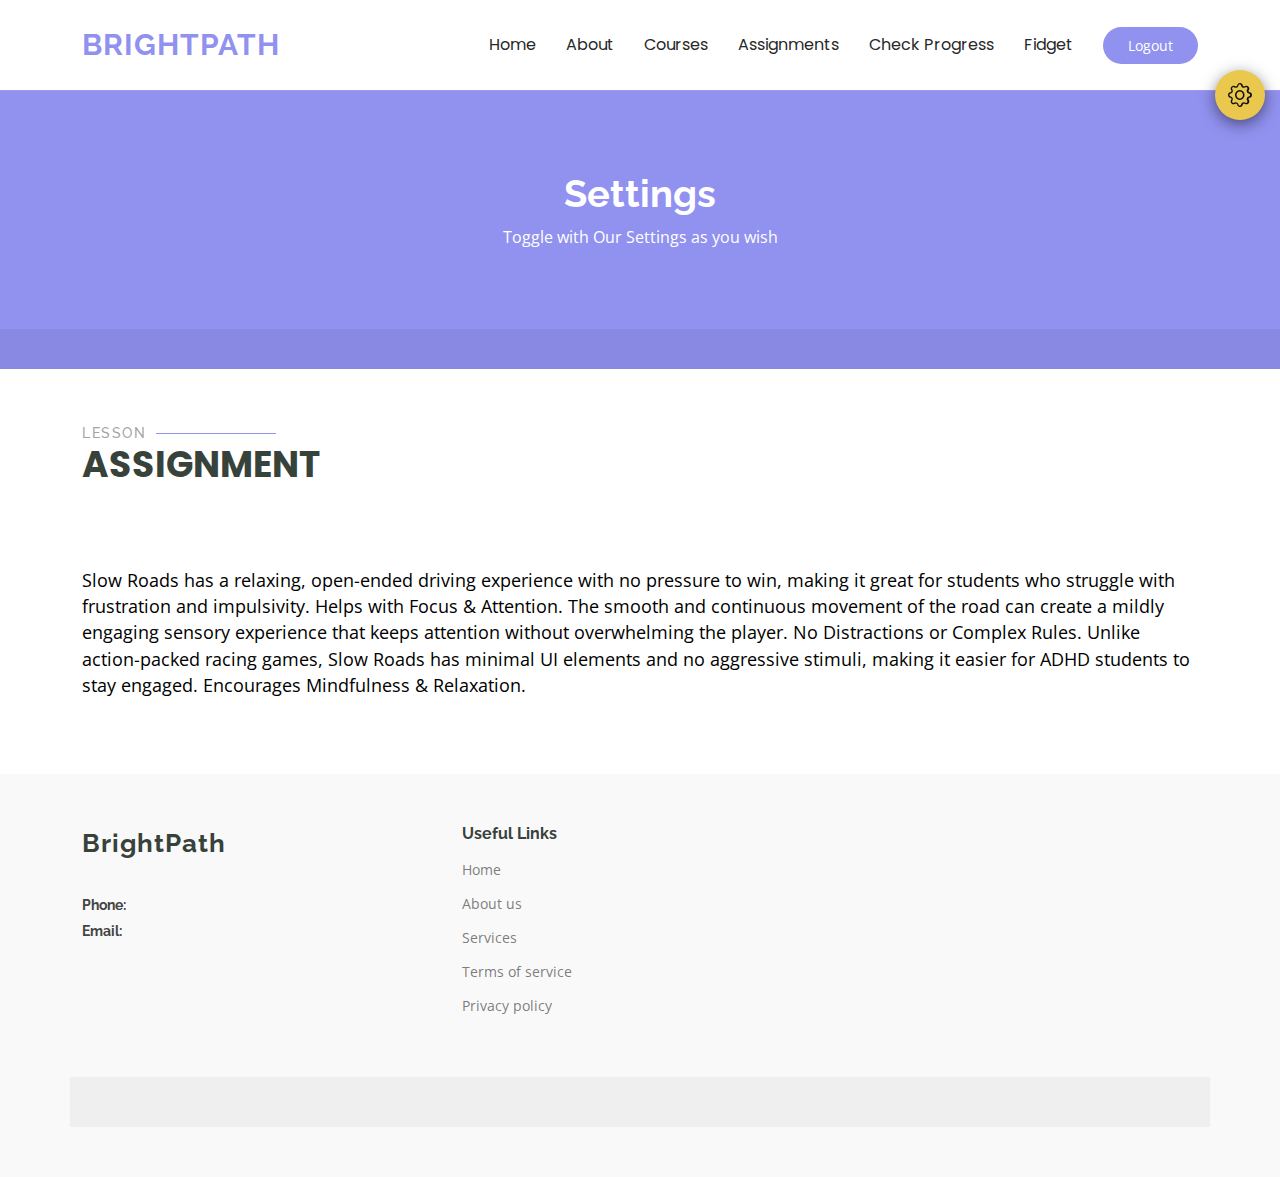
<file: settings.html>
<!DOCTYPE html>
<html lang="en">

<head>
  <meta charset="utf-8">
  <meta content="width=device-width, initial-scale=1.0" name="viewport">
  <title>Settings</title>
  <meta name="description" content="">
  <meta name="keywords" content="">

  <!-- Favicons -->
  <!-- <link href="assets/img/favicon.png" rel="icon"> -->
  <link href="assets/img/apple-touch-icon.png" rel="apple-touch-icon">

  <!-- Fonts -->
  <link href="https://fonts.googleapis.com" rel="preconnect">
  <link href="https://fonts.gstatic.com" rel="preconnect" crossorigin>
  <link href="https://fonts.googleapis.com/css2?family=Open+Sans:ital,wght@0,300;0,400;0,500;0,600;0,700;0,800;1,300;1,400;1,500;1,600;1,700;1,800&family=Poppins:ital,wght@0,100;0,200;0,300;0,400;0,500;0,600;0,700;0,800;0,900;1,100;1,200;1,300;1,400;1,500;1,600;1,700;1,800;1,900&family=Raleway:ital,wght@0,100;0,200;0,300;0,400;0,500;0,600;0,700;0,800;0,900;1,100;1,200;1,300;1,400;1,500;1,600;1,700;1,800;1,900&display=swap" rel="stylesheet">

  <!-- Vendor CSS Files -->
  <link href="assets/vendor/bootstrap/css/bootstrap.min.css" rel="stylesheet">
  <link href="assets/vendor/bootstrap-icons/bootstrap-icons.css" rel="stylesheet">
  <link href="assets/vendor/aos/aos.css" rel="stylesheet">
  <link href="assets/vendor/glightbox/css/glightbox.min.css" rel="stylesheet">
  <link href="assets/vendor/swiper/swiper-bundle.min.css" rel="stylesheet">

  <!-- Main CSS File -->
  <link href="assets/css/main.css" rel="stylesheet">

  <!-- =======================================================
  * Template Name: Mentor
  * Template URL: https://bootstrapmade.com/mentor-free-education-bootstrap-theme/
  * Updated: Aug 07 2024 with Bootstrap v5.3.3
  * Author: BootstrapMade.com
  * License: https://bootstrapmade.com/license/
  ======================================================== -->
  <style>
          .chapter-section {
            flex: 2;
            background-color: #2a2a2a;
            padding: 30px;
            border-radius: 8px;
            font-size: 16px;
            line-height: 1.7;
            box-shadow: 0 4px 15px rgba(0, 0, 0, 0.5);
        }

        .chapter-title {
            font-size: 2em;
            margin-bottom: 20px;
            color: #fff;
            font-weight: 600;
        }

        .chapter-content {
            color: #ccc;
            font-size: 1.1em;
        }

        .chapter-content p {
            margin-bottom: 15px;
        }
             
        /* Font Style Options */
        .font-style {
            display: flex;
            gap: 10px;
            justify-content: space-between;
        }

        .font-style button {
            background-color: #555;
            border: none;
            color: #fff;
            padding: 10px 15px;
            border-radius: 5px;
            cursor: pointer;
            transition: background-color 0.3s ease;
        }

        .font-style button:hover {
            background-color: #6a5acd;
        }

        .font-style .active {
            background-color: #6a5acd;
        }

            .font-size {
            display: flex;
            align-items: center;
            gap: 15px;
            justify-content: space-between;
        }

        .font-size input {
            width: 70%;
        }
    .tts-controls {
            display: flex;
            align-items: center;
            gap: 10px;
            margin-top: 10px;
        }

        .tts-controls button {
            background-color: #6a5acd;
            border: none;
            color: #fff;
            padding: 8px 15px;
            border-radius: 5px;
            cursor: pointer;
            transition: background-color 0.3s ease;
        }

        .tts-controls button:hover {
            background-color: #5a4e9e;
        }

        .tts-controls select {
            padding: 8px;
            width: 100%;
            background-color: #333;
            border: 1px solid #444;
            color: #fff;
            border-radius: 5px;
        }
 @media (max-width: 768px) {
            .container {
                flex-direction: column;
                gap: 20px;
                padding: 20px;
            }

            .chapter-section {
                padding: 20px;
                box-shadow: none;
            }

            .settings-btn {
                position: fixed;
                top: 15px;
                right: 15px;
            }

            .settings-panel {
                width: 90%;
                min-width: 280px;
            }
        }
           
  </style>
</head>

<body class="starter-page-page">

  <header id="header" class="header d-flex align-items-center sticky-top">
    <div class="container-fluid container-xl position-relative d-flex align-items-center">

      <a href="home.html" class="logo d-flex align-items-center me-auto">
        <!-- Uncomment the line below if you also wish to use an image logo -->
        <!-- <img src="assets/img/logo.png" alt=""> -->
        <h1 class="sitename">BrightPath</h1>
      </a>

      <nav id="navmenu" class="navmenu">
        <ul>
          <li><a href="home.html">Home<br></a></li>
          <li><a href="#">About</a></li>
          <li><a href="courses.html">Courses</a></li>
          <li><a href="assignment.html">Assignments</a></li>
          <li><a href="#">Check Progress</a></li>
          <!-- <li><a href="pricing.html">Pricing</a></li> -->
          <!-- <li class="dropdown"><a href="#"><span>Dropdown</span> <i class="bi bi-chevron-down toggle-dropdown"></i></a>
            <ul>
              <li><a href="#">Dropdown 1</a></li>
              <li class="dropdown"><a href="#"><span>Deep Dropdown</span> <i class="bi bi-chevron-down toggle-dropdown"></i></a>
                <ul>
                  <li><a href="#">Deep Dropdown 1</a></li>
                  <li><a href="#">Deep Dropdown 2</a></li>
                  <li><a href="#">Deep Dropdown 3</a></li>
                  <li><a href="#">Deep Dropdown 4</a></li>
                  <li><a href="#">Deep Dropdown 5</a></li>
                </ul>
              </li>
              <li><a href="#">Dropdown 2</a></li>
              <li><a href="#">Dropdown 3</a></li>
              <li><a href="#">Dropdown 4</a></li>
            </ul>
          </li> -->
          <li><a href="fidget.html">Fidget</a></li>
        </ul>
        <i class="mobile-nav-toggle d-xl-none bi bi-list"></i>
      </nav>

      <a class="btn-getstarted" href="index.html">Logout</a>
      <div class="settings-btn" onclick="toggleSettings()">
        <i class="bi bi-gear h4" style="color: #0f0e0e; margin: auto;"></i>
      </div>

    </div>
  </header>

  <main class="main">

    <!-- Page Title -->
    <div class="page-title" data-aos="fade">
      <div class="heading">
        <div class="container">
          <div class="row d-flex justify-content-center text-center">
            <div class="col-lg-8">
              <h1>Settings</h1>
              <p class="mb-0">Toggle with Our Settings as you wish</p>
            </div>
          </div>
        </div>
      </div>
      <nav class="breadcrumbs">
        <!-- <div class="container">
          <ol>
            <li><a href="home.html">Home</a></li>
            <li class="current">Starter Page</li>
          </ol>
        </div> -->
      </nav>
    </div><!-- End Page Title -->

    <!-- Starter Section Section -->
    <section id="starter-section" class="starter-section section">

      <!-- Section Title -->
      <div class="container section-title" data-aos="fade-up">
        <h2>Lesson</h2>
        <p>Assignment<br></p>
      </div><!-- End Section Title -->

      <div class="container" data-aos="fade-up">
        <p>Slow Roads has a relaxing, open-ended driving experience with no pressure to win, making it great for students who struggle with frustration and impulsivity.
          Helps with Focus & Attention.
          
          The smooth and continuous movement of the road can create a mildly engaging sensory experience that keeps attention without overwhelming the player.
          No Distractions or Complex Rules.
          
          Unlike action-packed racing games, Slow Roads has minimal UI elements and no aggressive stimuli, making it easier for ADHD students to stay engaged.
          Encourages Mindfulness & Relaxation.
          </p>
      </div>

    </section>

    <div class="settings-panel" id="settings-panel">
      <div class="settings-options">
          <!-- Font Style Options -->
          <div class="font-style">
              <button onclick="changeFontStyle('Arial')">Arial</button>
              <button onclick="changeFontStyle('Verdana')">Verdana</button>
              <button onclick="changeFontStyle('Georgia')">Georgia</button>
          </div>
  
          <!-- Font Size Adjustment -->
          <div class="font-size">
              <label for="font-size" style="color: #e1e1e1;">Font Size:</label>
              <input type="range" id="font-size" min="12" max="30" value="16" oninput="changeFontSize(this.value)">
          </div>
  
          <!-- Text-to-Speech Controls -->
          <div class="tts-controls">
              <button onclick="startSpeech()">Play</button>
              <button onclick="stopSpeech()">Stop</button>
              <select id="voice"></select>
          </div>

          <div id="popup">
            <label for="colorPicker" style="color: #e1e1e1;" >Choose Site Color: &nbsp;</label>
            <input type="color" id="colorPicker" value="#9191f0" onchange="changeAccentColor(this.value)">
          </div>
      </div>
    </div><!-- /Starter Section Section -->

  </main>

  <footer id="footer" class="footer position-relative light-background">

    <div class="container footer-top">
      <div class="row gy-4">
        <div class="col-lg-4 col-md-6 footer-about">
          <a href="home.html" class="logo d-flex align-items-center">
            <span class="sitename">BrightPath</span>
          </a>
          <div class="footer-contact pt-3">
            <p></p>
            <p></p>
            <p class="mt-3"><strong>Phone:</strong> <span></span></p>
            <p><strong>Email:</strong> <span></span></p>
          </div>
          <div class="social-links d-flex mt-4">
            <!-- <a href=""><i class="bi bi-twitter-x"></i></a>
            <a href=""><i class="bi bi-facebook"></i></a>
            <a href=""><i class="bi bi-instagram"></i></a>
            <a href=""><i class="bi bi-linkedin"></i></a> -->
          </div>
        </div>

        <div class="col-lg-2 col-md-3 footer-links">
          <h4>Useful Links</h4>
          <ul>
            <li><a href="#">Home</a></li>
            <li><a href="#">About us</a></li>
            <li><a href="#">Services</a></li>
            <li><a href="#">Terms of service</a></li>
            <li><a href="#">Privacy policy</a></li>
          </ul>
        </div>

        <div class="col-lg-2 col-md-3 footer-links">
          <!-- <h4>Our Services</h4>
          <ul>
            <li><a href="#">Web Design</a></li>
            <li><a href="#">Web Development</a></li>
            <li><a href="#">Product Management</a></li>
            <li><a href="#">Marketing</a></li>
            <li><a href="#">Graphic Design</a></li>
          </ul> -->
        </div>

        <div class="col-lg-4 col-md-12 footer-newsletter">
          <!-- <h4>Our Newsletter</h4>
          <p>Subscribe to our newsletter and receive the latest news about our products and services!</p>
          <form action="forms/newsletter.php" method="post" class="php-email-form">
            <div class="newsletter-form"><input type="email" name="email"><input type="submit" value="Subscribe"></div>
            <div class="loading">Loading</div>
            <div class="error-message"></div>
            <div class="sent-message">Your subscription request has been sent. Thank you!</div>
          </form> -->
        </div>

      </div>
    </div>

    <div class="container copyright text-center mt-4">
      <!-- <p>© <span>Copyright</span> <strong class="px-1 sitename">Mentor</strong> <span>All Rights Reserved</span></p> -->
      <!-- <div class="credits">
        <!-- All the links in the footer should remain intact. -->
        <!-- You can delete the links only if you've purchased the pro version. -->
        <!-- Licensing information: https://bootstrapmade.com/license/ -->
        <!-- Purchase the pro version with working PHP/AJAX contact form: [buy-url] 
        Designed by <a href="https://bootstrapmade.com/">BootstrapMade</a>
      </div> -->
    </div>

  </footer>

  <!-- Scroll Top -->
  <a href="#" id="scroll-top" class="scroll-top d-flex align-items-center justify-content-center"><i class="bi bi-arrow-up-short"></i></a>

  <!-- Preloader -->
  <div id="preloader"></div>

  <!-- Vendor JS Files -->
  <script src="assets/vendor/bootstrap/js/bootstrap.bundle.min.js"></script>
  <script src="assets/vendor/php-email-form/validate.js"></script>
  <script src="assets/vendor/aos/aos.js"></script>
  <script src="assets/vendor/glightbox/js/glightbox.min.js"></script>
  <script src="assets/vendor/purecounter/purecounter_vanilla.js"></script>
  <script src="assets/vendor/swiper/swiper-bundle.min.js"></script>

  <!-- Main JS File -->
  <script src="assets/js/main.js"></script>

</body>

</html>
</file>
<file: assets/css/main.css>
/**
* Template Name: Mentor
* Template URL: https://bootstrapmade.com/mentor-free-education-bootstrap-theme/
* Updated: Aug 07 2024 with Bootstrap v5.3.3
* Author: BootstrapMade.com
* License: https://bootstrapmade.com/license/
*/

/*--------------------------------------------------------------
# Font & Color Variables
# Help: https://bootstrapmade.com/color-system/
--------------------------------------------------------------*/
/* Fonts */
:root {
  --default-font: "Open Sans",  system-ui, -apple-system, "Segoe UI", Roboto, "Helvetica Neue", Arial, "Noto Sans", "Liberation Sans", sans-serif, "Apple Color Emoji", "Segoe UI Emoji", "Segoe UI Symbol", "Noto Color Emoji";
  --heading-font: "Raleway",  sans-serif;
  --nav-font: "Poppins",  sans-serif;
}

/* Global Colors - The following color variables are used throughout the website. Updating them here will change the color scheme of the entire website */
:root { 
  --background-color: #ffffff; /* Background color for the entire website, including individual sections */
  --default-color: #444444; /* Default color used for the majority of the text content across the entire website */
  --heading-color: #37423b; /* Color for headings, subheadings and title throughout the website */
  --accent-color: #9191f0; /* Accent color that represents your brand on the website. It's used for buttons, links, and other elements that need to stand out */
  --surface-color: #ffffff; /* The surface color is used as a background of boxed elements within sections, such as cards, icon boxes, or other elements that require a visual separation from the global background. */
  --contrast-color: #ffffff; /* Contrast color for text, ensuring readability against backgrounds of accent, heading, or default colors. */
}

/* Nav Menu Colors - The following color variables are used specifically for the navigation menu. They are separate from the global colors to allow for more customization options */
:root {
  --nav-color: #272828;  /* The default color of the main navmenu links */
  --nav-hover-color: #9191f0; /* Applied to main navmenu links when they are hovered over or active */
  --nav-mobile-background-color: #ffffff; /* Used as the background color for mobile navigation menu */
  --nav-dropdown-background-color: #ffffff; /* Used as the background color for dropdown items that appear when hovering over primary navigation items */
  --nav-dropdown-color: #272828; /* Used for navigation links of the dropdown items in the navigation menu. */
  --nav-dropdown-hover-color: #5fcf80; /* Similar to --nav-hover-color, this color is applied to dropdown navigation links when they are hovered over. */
}

/* Color Presets - These classes override global colors when applied to any section or element, providing reuse of the sam color scheme. */

.light-background {
  --background-color: #f9f9f9;
  --surface-color: #ffffff;
}

.dark-background {
  --background-color: #060606;
  --default-color: #ffffff;
  --heading-color: #ffffff;
  --surface-color: #252525;
  --contrast-color: #ffffff;
}

/* Smooth scroll */
:root {
  scroll-behavior: smooth;
}

/*--------------------------------------------------------------
# General Styling & Shared Classes
--------------------------------------------------------------*/
body {
  color: var(--default-color);
  background-color: var(--background-color);
  font-family: var(--default-font);
}

a {
  color: var(--accent-color);
  text-decoration: none;
  transition: 0.3s;
}

a:hover {
  color: color-mix(in srgb, var(--accent-color), transparent 25%);
  text-decoration: none;
}

h1,
h2,
h3,
h4,
h5,
h6 {
  color: var(--heading-color);
  font-family: var(--heading-font);
}

/* PHP Email Form Messages
------------------------------*/
.php-email-form .error-message {
  display: none;
  background: #df1529;
  color: #ffffff;
  text-align: left;
  padding: 15px;
  margin-bottom: 24px;
  font-weight: 600;
}

.php-email-form .sent-message {
  display: none;
  color: #ffffff;
  background: #059652;
  text-align: center;
  padding: 15px;
  margin-bottom: 24px;
  font-weight: 600;
}

.php-email-form .loading {
  display: none;
  background: var(--surface-color);
  text-align: center;
  padding: 15px;
  margin-bottom: 24px;
}

.php-email-form .loading:before {
  content: "";
  display: inline-block;
  border-radius: 50%;
  width: 24px;
  height: 24px;
  margin: 0 10px -6px 0;
  border: 3px solid var(--accent-color);
  border-top-color: var(--surface-color);
  animation: php-email-form-loading 1s linear infinite;
}

@keyframes php-email-form-loading {
  0% {
    transform: rotate(0deg);
  }

  100% {
    transform: rotate(360deg);
  }
}

/* Pulsating Play Button
------------------------------*/
.pulsating-play-btn {
  width: 94px;
  height: 94px;
  background: radial-gradient(var(--accent-color) 50%, color-mix(in srgb, var(--accent-color), transparent 75%) 52%);
  border-radius: 50%;
  display: block;
  position: relative;
  overflow: hidden;
}

.pulsating-play-btn:before {
  content: "";
  position: absolute;
  width: 120px;
  height: 120px;
  animation-delay: 0s;
  animation: pulsate-play-btn 2s;
  animation-direction: forwards;
  animation-iteration-count: infinite;
  animation-timing-function: steps;
  opacity: 1;
  border-radius: 50%;
  border: 5px solid color-mix(in srgb, var(--accent-color), transparent 30%);
  top: -15%;
  left: -15%;
  background: rgba(198, 16, 0, 0);
}

.pulsating-play-btn:after {
  content: "";
  position: absolute;
  left: 50%;
  top: 50%;
  transform: translateX(-40%) translateY(-50%);
  width: 0;
  height: 0;
  border-top: 10px solid transparent;
  border-bottom: 10px solid transparent;
  border-left: 15px solid #fff;
  z-index: 100;
  transition: all 400ms cubic-bezier(0.55, 0.055, 0.675, 0.19);
}

.pulsating-play-btn:hover:before {
  content: "";
  position: absolute;
  left: 50%;
  top: 50%;
  transform: translateX(-40%) translateY(-50%);
  width: 0;
  height: 0;
  border: none;
  border-top: 10px solid transparent;
  border-bottom: 10px solid transparent;
  border-left: 15px solid #fff;
  z-index: 200;
  animation: none;
  border-radius: 0;
}

.pulsating-play-btn:hover:after {
  border-left: 15px solid var(--accent-color);
  transform: scale(20);
}

@keyframes pulsate-play-btn {
  0% {
    transform: scale(0.6, 0.6);
    opacity: 1;
  }

  100% {
    transform: scale(1, 1);
    opacity: 0;
  }
}

/*--------------------------------------------------------------
# Global Header
--------------------------------------------------------------*/
.header {
  color: var(--default-color);
  background-color: var(--background-color);
  padding: 15px 0;
  transition: all 0.5s;
  z-index: 997;
}

.header .logo {
  line-height: 1;
}

.header .logo img {
  max-height: 36px;
  margin-right: 8px;
}

.header .logo h1 {
  font-weight: 700;
  font-size: 30px;
  margin: 0;
  letter-spacing: 1px;
  text-transform: uppercase;
  color: var(--accent-color);
}

.header .btn-getstarted,
.header .btn-getstarted:focus {
  color: var(--contrast-color);
  background: var(--accent-color);
  font-size: 14px;
  padding: 8px 25px;
  margin: 0 0 0 30px;
  border-radius: 50px;
  transition: 0.3s;
}

.header .btn-getstarted:hover,
.header .btn-getstarted:focus:hover {
  color: var(--contrast-color);
  background: color-mix(in srgb, var(--accent-color), transparent 15%);
}

@media (max-width: 1200px) {
  .header .logo {
    order: 1;
  }

  .header .btn-getstarted {
    order: 2;
    margin: 0 15px 0 0;
    padding: 6px 15px;
  }

  .header .navmenu {
    order: 3;
  }
}

.scrolled .header {
  box-shadow: 0px 0 18px rgba(0, 0, 0, 0.1);
}

/*--------------------------------------------------------------
# Navigation Menu
--------------------------------------------------------------*/
/* Navmenu - Desktop */
@media (min-width: 1200px) {
  .navmenu {
    padding: 0;
  }

  .navmenu ul {
    margin: 0;
    padding: 0;
    display: flex;
    list-style: none;
    align-items: center;
  }

  .navmenu li {
    position: relative;
  }

  .navmenu a,
  .navmenu a:focus {
    color: var(--nav-color);
    padding: 18px 15px;
    font-size: 16px;
    font-family: var(--nav-font);
    font-weight: 400;
    display: flex;
    align-items: center;
    justify-content: space-between;
    white-space: nowrap;
    transition: 0.3s;
  }

  .navmenu a i,
  .navmenu a:focus i {
    font-size: 12px;
    line-height: 0;
    margin-left: 5px;
    transition: 0.3s;
  }

  .navmenu li:last-child a {
    padding-right: 0;
  }

  .navmenu li:hover>a,
  .navmenu .active,
  .navmenu .active:focus {
    color: var(--nav-hover-color);
  }

  .navmenu .dropdown ul {
    margin: 0;
    padding: 10px 0;
    background: var(--nav-dropdown-background-color);
    display: block;
    position: absolute;
    visibility: hidden;
    left: 14px;
    top: 130%;
    opacity: 0;
    transition: 0.3s;
    border-radius: 4px;
    z-index: 99;
    box-shadow: 0px 0px 30px rgba(0, 0, 0, 0.1);
  }

  .navmenu .dropdown ul li {
    min-width: 200px;
  }

  .navmenu .dropdown ul a {
    padding: 10px 20px;
    font-size: 15px;
    text-transform: none;
    color: var(--nav-dropdown-color);
  }

  .navmenu .dropdown ul a i {
    font-size: 12px;
  }

  .navmenu .dropdown ul a:hover,
  .navmenu .dropdown ul .active:hover,
  .navmenu .dropdown ul li:hover>a {
    color: var(--nav-dropdown-hover-color);
  }

  .navmenu .dropdown:hover>ul {
    opacity: 1;
    top: 100%;
    visibility: visible;
  }

  .navmenu .dropdown .dropdown ul {
    top: 0;
    left: -90%;
    visibility: hidden;
  }

  .navmenu .dropdown .dropdown:hover>ul {
    opacity: 1;
    top: 0;
    left: -100%;
    visibility: visible;
  }
}

/* Navmenu - Mobile */
@media (max-width: 1199px) {
  .mobile-nav-toggle {
    color: var(--nav-color);
    font-size: 28px;
    line-height: 0;
    margin-right: 10px;
    cursor: pointer;
    transition: color 0.3s;
  }

  .navmenu {
    padding: 0;
    z-index: 9997;
  }

  .navmenu ul {
    display: none;
    list-style: none;
    position: absolute;
    inset: 60px 20px 20px 20px;
    padding: 10px 0;
    margin: 0;
    border-radius: 6px;
    background-color: var(--nav-mobile-background-color);
    border: 1px solid color-mix(in srgb, var(--default-color), transparent 90%);
    box-shadow: none;
    overflow-y: auto;
    transition: 0.3s;
    z-index: 9998;
  }

  .navmenu a,
  .navmenu a:focus {
    color: var(--nav-dropdown-color);
    padding: 10px 20px;
    font-family: var(--nav-font);
    font-size: 17px;
    font-weight: 500;
    display: flex;
    align-items: center;
    justify-content: space-between;
    white-space: nowrap;
    transition: 0.3s;
  }

  .navmenu a i,
  .navmenu a:focus i {
    font-size: 12px;
    line-height: 0;
    margin-left: 5px;
    width: 30px;
    height: 30px;
    display: flex;
    align-items: center;
    justify-content: center;
    border-radius: 50%;
    transition: 0.3s;
    background-color: color-mix(in srgb, var(--accent-color), transparent 90%);
  }

  .navmenu a i:hover,
  .navmenu a:focus i:hover {
    background-color: var(--accent-color);
    color: var(--contrast-color);
  }

  .navmenu a:hover,
  .navmenu .active,
  .navmenu .active:focus {
    color: var(--nav-dropdown-hover-color);
  }

  .navmenu .active i,
  .navmenu .active:focus i {
    background-color: var(--accent-color);
    color: var(--contrast-color);
    transform: rotate(180deg);
  }

  .navmenu .dropdown ul {
    position: static;
    display: none;
    z-index: 99;
    padding: 10px 0;
    margin: 10px 20px;
    background-color: var(--nav-dropdown-background-color);
    transition: all 0.5s ease-in-out;
  }

  .navmenu .dropdown ul ul {
    background-color: rgba(33, 37, 41, 0.1);
  }

  .navmenu .dropdown>.dropdown-active {
    display: block;
    background-color: rgba(33, 37, 41, 0.03);
  }

  .mobile-nav-active {
    overflow: hidden;
  }

  .mobile-nav-active .mobile-nav-toggle {
    color: #fff;
    position: absolute;
    font-size: 32px;
    top: 15px;
    right: 15px;
    margin-right: 0;
    z-index: 9999;
  }

  .mobile-nav-active .navmenu {
    position: fixed;
    overflow: hidden;
    inset: 0;
    background: rgba(33, 37, 41, 0.8);
    transition: 0.3s;
  }

  .mobile-nav-active .navmenu>ul {
    display: block;
  }
}

/*--------------------------------------------------------------
# Global Footer
--------------------------------------------------------------*/
.footer {
  color: var(--default-color);
  background-color: var(--background-color);
  font-size: 14px;
  padding-bottom: 50px;
  position: relative;
}

.footer .footer-top {
  padding-top: 50px;
}

.footer .footer-about .logo {
  margin-bottom: 0;
}

.footer .footer-about .logo img {
  max-height: 40px;
  margin-right: 6px;
}

.footer .footer-about .logo span {
  font-size: 26px;
  font-weight: 700;
  letter-spacing: 1px;
  font-family: var(--heading-font);
  color: var(--heading-color);
}

.footer .footer-about p {
  font-size: 14px;
  font-family: var(--heading-font);
}

.footer .social-links a {
  display: flex;
  align-items: center;
  justify-content: center;
  width: 40px;
  height: 40px;
  border-radius: 50%;
  border: 1px solid color-mix(in srgb, var(--default-color), transparent 50%);
  font-size: 16px;
  color: color-mix(in srgb, var(--default-color), transparent 30%);
  margin-right: 10px;
  transition: 0.3s;
}

.footer .social-links a:hover {
  color: var(--accent-color);
  border-color: var(--accent-color);
}

.footer h4 {
  font-size: 16px;
  font-weight: bold;
  position: relative;
  padding-bottom: 12px;
}

.footer .footer-links {
  margin-bottom: 30px;
}

.footer .footer-links ul {
  list-style: none;
  padding: 0;
  margin: 0;
}

.footer .footer-links ul i {
  padding-right: 2px;
  font-size: 12px;
  line-height: 0;
}

.footer .footer-links ul li {
  padding: 10px 0;
  display: flex;
  align-items: center;
}

.footer .footer-links ul li:first-child {
  padding-top: 0;
}

.footer .footer-links ul a {
  color: color-mix(in srgb, var(--default-color), transparent 30%);
  display: inline-block;
  line-height: 1;
}

.footer .footer-links ul a:hover {
  color: var(--accent-color);
}

.footer .footer-contact p {
  margin-bottom: 5px;
}

.footer .footer-newsletter .newsletter-form {
  margin-top: 30px;
  margin-bottom: 15px;
  padding: 6px 8px;
  position: relative;
  border-radius: 50px;
  border: 1px solid color-mix(in srgb, var(--default-color), transparent 80%);
  display: flex;
  background-color: var(--surface-color);
  transition: 0.3s;
}

.footer .footer-newsletter .newsletter-form:focus-within {
  border-color: var(--accent-color);
}

.footer .footer-newsletter .newsletter-form input[type=email] {
  border: 0;
  padding: 4px 8px;
  width: 100%;
  background-color: var(--surface-color);
  color: var(--default-color);
}

.footer .footer-newsletter .newsletter-form input[type=email]:focus-visible {
  outline: none;
}

.footer .footer-newsletter .newsletter-form input[type=submit] {
  border: 0;
  font-size: 16px;
  padding: 0 20px 2px 20px;
  margin: -7px -8px -7px 0;
  background: var(--accent-color);
  color: var(--contrast-color);
  transition: 0.3s;
  border-radius: 50px;
}

.footer .footer-newsletter .newsletter-form input[type=submit]:hover {
  background: color-mix(in srgb, var(--accent-color), transparent 20%);
}

.footer .copyright {
  padding-top: 25px;
  padding-bottom: 25px;
  background-color: color-mix(in srgb, var(--default-color), transparent 95%);
}

.footer .copyright p {
  margin-bottom: 0;
}

.footer .credits {
  margin-top: 6px;
  font-size: 13px;
}

/*--------------------------------------------------------------
# Preloader
--------------------------------------------------------------*/
#preloader {
  position: fixed;
  inset: 0;
  z-index: 999999;
  overflow: hidden;
  background: var(--background-color);
  transition: all 0.6s ease-out;
}

#preloader:before {
  content: "";
  position: fixed;
  top: calc(50% - 30px);
  left: calc(50% - 30px);
  border: 6px solid #ffffff;
  border-color: var(--accent-color) transparent var(--accent-color) transparent;
  border-radius: 50%;
  width: 60px;
  height: 60px;
  animation: animate-preloader 1.5s linear infinite;
}

@keyframes animate-preloader {
  0% {
    transform: rotate(0deg);
  }

  100% {
    transform: rotate(360deg);
  }
}

/*--------------------------------------------------------------
# Scroll Top Button
--------------------------------------------------------------*/
.scroll-top {
  position: fixed;
  visibility: hidden;
  opacity: 0;
  right: 15px;
  bottom: -15px;
  z-index: 99999;
  background-color: var(--accent-color);
  width: 44px;
  height: 44px;
  border-radius: 50px;
  transition: all 0.4s;
}

.scroll-top i {
  font-size: 24px;
  color: var(--contrast-color);
  line-height: 0;
}

.scroll-top:hover {
  background-color: color-mix(in srgb, var(--accent-color), transparent 20%);
  color: var(--contrast-color);
}

.scroll-top.active {
  visibility: visible;
  opacity: 1;
  bottom: 15px;
}

/*--------------------------------------------------------------
# Disable aos animation delay on mobile devices
--------------------------------------------------------------*/
@media screen and (max-width: 768px) {
  [data-aos-delay] {
    transition-delay: 0 !important;
  }
}

/*--------------------------------------------------------------
# Global Page Titles & Breadcrumbs
--------------------------------------------------------------*/
.page-title {
  --default-color: var(--contrast-color);
  --background-color: var(--accent-color);
  --heading-color: var(--contrast-color);
  color: var(--default-color);
  background-color: var(--background-color);
  position: relative;
}

.page-title .heading {
  padding: 80px 0;
  border-top: 1px solid color-mix(in srgb, var(--default-color), transparent 90%);
}

.page-title .heading h1 {
  font-size: 38px;
  font-weight: 700;
}

.page-title nav {
  background-color: color-mix(in srgb, var(--accent-color) 90%, black 5%);
  padding: 20px 0;
}

.page-title nav a {
  color: var(--default-color);
}

.page-title nav ol {
  display: flex;
  flex-wrap: wrap;
  list-style: none;
  margin: 0;
  font-size: 16px;
  font-weight: 600;
}

.page-title nav ol li+li {
  padding-left: 10px;
}

.page-title nav ol li+li::before {
  content: "/";
  display: inline-block;
  padding-right: 10px;
  color: color-mix(in srgb, var(--default-color), transparent 70%);
}

/*--------------------------------------------------------------
# Global Sections
--------------------------------------------------------------*/
section,
.section {
  color: var(--default-color);
  background-color: var(--background-color);
  padding: 60px 0;
  scroll-margin-top: 900px;
  overflow: clip;
}

@media (max-width: 1199px) {

  section,
  .section {
    scroll-margin-top: 66px;
  }
}

/*--------------------------------------------------------------
# Global Section Titles
--------------------------------------------------------------*/
.section-title {
  padding-bottom: 60px;
  position: relative;
}

.section-title h2 {
  font-size: 14px;
  font-weight: 500;
  padding: 0;
  line-height: 1px;
  margin: 0;
  letter-spacing: 1.5px;
  text-transform: uppercase;
  color: color-mix(in srgb, var(--default-color), transparent 50%);
  position: relative;
}

.section-title h2::after {
  content: "";
  width: 120px;
  height: 1px;
  display: inline-block;
  background: var(--accent-color);
  margin: 4px 10px;
}

.section-title p {
  color: var(--heading-color);
  margin: 0;
  font-size: 36px;
  font-weight: 700;
  font-family: var(--nav-font);
  text-transform: uppercase;
}

/*--------------------------------------------------------------
# Hero Section
--------------------------------------------------------------*/
.hero {
  width: 100%;
  min-height: 80vh;
  position: relative;
  padding: 80px 0;
  display: flex;
  align-items: center;
  justify-content: center;
  color: var(--default-color);
}

.hero img {
  position: absolute;
  inset: 0;
  display: block;
  width: 100%;
  height: 100%;
  object-fit: cover;
  z-index: 1;
}

.hero:before {
  content: "";
  background: color-mix(in srgb, var(--background-color), transparent 60%);
  position: absolute;
  inset: 0;
  z-index: 2;
}

.hero .container {
  position: relative;
  z-index: 3;
}

.hero h2 {
  margin: 0;
  font-size: 48px;
  font-weight: 700;
}

.hero p {
  color: color-mix(in srgb, var(--default-color), transparent 20%);
  margin: 10px 0 0 0;
  font-size: 24px;
}

.hero .btn-get-started {
  font-weight: 500;
  font-size: 15px;
  letter-spacing: 1px;
  display: inline-block;
  padding: 8px 35px 10px 35px;
  border-radius: 50px;
  transition: 0.4s;
  margin-top: 30px;
  border: 2px solid var(--default-color);
  color: var(--default-color);
}

.hero .btn-get-started:hover {
  background: var(--accent-color);
  border: 2px solid var(--accent-color);
}

@media (max-width: 768px) {
  .hero h2 {
    font-size: 32px;
  }

  .hero p {
    font-size: 18px;
  }
}

/*--------------------------------------------------------------
# About Section
--------------------------------------------------------------*/
.about .content h3 {
  font-size: 2rem;
  font-weight: 700;
}

.about .content ul {
  list-style: none;
  padding: 0;
}

.about .content ul li {
  padding-bottom: 10px;
}

.about .content ul i {
  font-size: 1.25rem;
  margin-right: 4px;
  color: var(--accent-color);
}

.about .content p:last-child {
  margin-bottom: 0;
}

.about .content .read-more {
  background: var(--accent-color);
  color: var(--contrast-color);
  font-family: var(--heading-font);
  font-weight: 500;
  font-size: 15px;
  letter-spacing: 1px;
  padding: 10px 24px 12px 24px;
  border-radius: 50px;
  transition: 0.3s;
  display: inline-flex;
  align-items: center;
  justify-content: center;
}

.about .content .read-more i {
  font-size: 18px;
  margin-left: 5px;
  line-height: 0;
  transition: 0.3s;
}

.about .content .read-more:hover {
  background: color-mix(in srgb, var(--accent-color), transparent 20%);
  padding-right: 19px;
}

.about .content .read-more:hover i {
  margin-left: 10px;
}

/*--------------------------------------------------------------
# Counts Section
--------------------------------------------------------------*/
.counts {
  padding: 25px 0;
}

.counts .stats-item {
  padding: 30px;
  width: 100%;
}

.counts .stats-item span {
  font-size: 48px;
  display: block;
  color: var(--accent-color);
  font-weight: 700;
}

.counts .stats-item p {
  color: color-mix(in srgb, var(--default-color), transparent 40%);
  padding: 0;
  margin: 0;
  font-family: var(--heading-font);
  font-size: 15px;
  font-weight: 600;
}

/*--------------------------------------------------------------
# Why Us Section
--------------------------------------------------------------*/
.why-us .why-box {
  color: var(--contrast-color);
  background: var(--accent-color);
  padding: 30px;
}

.why-us .why-box h3 {
  color: var(--contrast-color);
  font-weight: 700;
  font-size: 34px;
  margin-bottom: 30px;
}

.why-us .why-box p {
  margin-bottom: 30px;
}

.why-us .why-box .more-btn {
  display: inline-block;
  background: color-mix(in srgb, var(--contrast-color), transparent 85%);
  padding: 8px 40px 10px 40px;
  color: var(--contrast-color);
  transition: all ease-in-out 0.4s;
  border-radius: 50px;
}

.why-us .why-box .more-btn i {
  font-size: 14px;
}

.why-us .why-box .more-btn:hover {
  color: var(--accent-color);
  background: var(--surface-color);
}

.why-us .icon-box {
  background-color: var(--surface-color);
  text-align: center;
  padding: 40px 30px;
  width: 100%;
  height: 100%;
  border: 1px solid color-mix(in srgb, var(--default-color), transparent 90%);
}

.why-us .icon-box i {
  color: var(--accent-color);
  font-size: 32px;
  margin-bottom: 30px;
  background: color-mix(in srgb, var(--accent-color), transparent 95%);
  border-radius: 50px;
  display: flex;
  align-items: center;
  justify-content: center;
  width: 72px;
  height: 72px;
  transition: 0.3s;
}

.why-us .icon-box h4 {
  font-size: 20px;
  font-weight: 700;
  margin: 0 0 30px 0;
}

.why-us .icon-box p {
  font-size: 15px;
  color: color-mix(in srgb, var(--default-color), transparent 30%);
}

.why-us .icon-box:hover i {
  color: var(--contrast-color);
  background: var(--accent-color);
}

/*--------------------------------------------------------------
# Features Section
--------------------------------------------------------------*/
.features {
  padding: 10px 0;
}

.features .features-item {
  background-color: var(--surface-color);
  display: flex;
  align-items: center;
  padding: 20px;
  transition: 0.3s;
  border: 1px solid color-mix(in srgb, var(--default-color), transparent 90%);
  position: relative;
}

.features .features-item i {
  font-size: 32px;
  padding-right: 10px;
  line-height: 0;
}

.features .features-item h3 {
  font-weight: 700;
  margin: 0;
  padding: 0;
  line-height: 1;
  font-size: 16px;
}

.features .features-item h3 a {
  color: var(--heading-color);
  transition: 0.3s;
}

.features .features-item:hover {
  border-color: var(--accent-color);
}

.features .features-item:hover h3 a {
  color: var(--accent-color);
}

/*--------------------------------------------------------------
# Courses Section
--------------------------------------------------------------*/
.courses .course-item {
  background-color: var(--surface-color);
  border: 1px solid color-mix(in srgb, var(--default-color), transparent 90%);
  border-radius: 5px;
}

.courses .course-content {
  padding: 15px;
}

.courses .course-content h3 {
  font-weight: 700;
  font-size: 20px;
}

.courses .course-content h3 a {
  color: var(--heading-color);
  transition: 0.3s;
}

.courses .course-content h3 a:hover {
  color: var(--accent-color);
}

.courses .course-content .category {
  background: var(--accent-color);
  color: var(--contrast-color);
  font-size: 14px;
  padding: 6px 14px;
  margin: 0;
  border-radius: 5px;
}

.courses .course-content .price {
  margin: 0;
  font-weight: 700;
  font-size: 18px;
  color: color-mix(in srgb, var(--default-color), transparent 20%);
}

.courses .course-content .description {
  font-size: 14px;
  color: color-mix(in srgb, var(--default-color), transparent 20%);
}

.courses .trainer {
  padding-top: 15px;
  border-top: 1px solid color-mix(in srgb, var(--default-color), transparent 90%);
}

.courses .trainer .trainer-profile img {
  max-width: 50px;
  border-radius: 50px;
}

.courses .trainer .trainer-profile .trainer-link {
  padding-left: 10px;
  font-weight: 600;
  font-size: 16px;
  color: color-mix(in srgb, var(--default-color), transparent 20%);
  transition: 0.3s;
}

.courses .trainer .trainer-profile .trainer-link:hover {
  color: var(--accent-color);
}

.courses .trainer .trainer-rank {
  font-size: 18px;
  color: color-mix(in srgb, var(--default-color), transparent 60%);
}

.courses .trainer .trainer-rank .user-icon {
  font-size: 22px;
}

/*--------------------------------------------------------------
# Trainers Index Section
--------------------------------------------------------------*/
.trainers-index .member {
  background-color: var(--surface-color);
  border: 1px solid color-mix(in srgb, var(--default-color), transparent 90%);
  text-align: center;
  margin-bottom: 20px;
}

.trainers-index .member img {
  margin: -1px -1px 30px -1px;
}

.trainers-index .member .member-content {
  padding: 0 20px 30px 20px;
}

.trainers-index .member h4 {
  font-weight: 700;
  margin-bottom: 2px;
  font-size: 18px;
}

.trainers-index .member span {
  font-style: italic;
  display: block;
  font-size: 13px;
  color: color-mix(in srgb, var(--default-color), transparent 20%);
}

.trainers-index .member p {
  padding-top: 10px;
  font-size: 14px;
  font-style: italic;
  color: color-mix(in srgb, var(--default-color), transparent 40%);
}

.trainers-index .member .social {
  margin-top: 15px;
}

.trainers-index .member .social a {
  color: color-mix(in srgb, var(--default-color), transparent 60%);
  transition: 0.3s;
}

.trainers-index .member .social a:hover {
  color: var(--accent-color);
}

.trainers-index .member .social i {
  font-size: 18px;
  margin: 0 2px;
}

/*--------------------------------------------------------------
# About Us Section
--------------------------------------------------------------*/
.about-us .content h3 {
  font-size: 2rem;
  font-weight: 700;
}

.about-us .content ul {
  list-style: none;
  padding: 0;
}

.about-us .content ul li {
  padding-bottom: 10px;
}

.about-us .content ul i {
  font-size: 1.25rem;
  margin-right: 4px;
  color: var(--accent-color);
}

.about-us .content p:last-child {
  margin-bottom: 0;
}

/*--------------------------------------------------------------
# Testimonials Section
--------------------------------------------------------------*/
.testimonials .testimonial-wrap {
  padding-left: 50px;
}

.testimonials .testimonials-carousel,
.testimonials .testimonials-slider {
  overflow: hidden;
}

.testimonials .testimonial-item {
  background-color: var(--surface-color);
  border: 1px solid color-mix(in srgb, var(--default-color), transparent 90%);
  box-sizing: content-box;
  padding: 30px 30px 30px 60px;
  margin: 30px 15px;
  min-height: 200px;
  position: relative;
}

.testimonials .testimonial-item .testimonial-img {
  width: 90px;
  border-radius: 10px;
  border: 6px solid var(--background-color);
  position: absolute;
  left: -45px;
}

.testimonials .testimonial-item h3 {
  font-size: 18px;
  font-weight: bold;
  margin: 10px 0 5px 0;
}

.testimonials .testimonial-item h4 {
  color: color-mix(in srgb, var(--default-color), transparent 50%);
  font-size: 14px;
  margin: 0;
}

.testimonials .testimonial-item .stars {
  margin: 10px 0;
}

.testimonials .testimonial-item .stars i {
  color: #ffc107;
  margin: 0 1px;
}

.testimonials .testimonial-item .quote-icon-left,
.testimonials .testimonial-item .quote-icon-right {
  color: color-mix(in srgb, var(--accent-color), transparent 60%);
  font-size: 26px;
  line-height: 0;
}

.testimonials .testimonial-item .quote-icon-left {
  display: inline-block;
  left: -5px;
  position: relative;
}

.testimonials .testimonial-item .quote-icon-right {
  display: inline-block;
  right: -5px;
  position: relative;
  top: 10px;
  transform: scale(-1, -1);
}

.testimonials .testimonial-item p {
  font-style: italic;
  margin: 15px auto 15px auto;
}

.testimonials .swiper-wrapper {
  height: auto;
}

.testimonials .swiper-pagination {
  margin-top: 20px;
  position: relative;
}

.testimonials .swiper-pagination .swiper-pagination-bullet {
  width: 12px;
  height: 12px;
  background-color: var(--background-color);
  opacity: 1;
  border: 1px solid var(--accent-color);
}

.testimonials .swiper-pagination .swiper-pagination-bullet-active {
  background-color: var(--accent-color);
}

@media (max-width: 767px) {
  .testimonials .testimonial-wrap {
    padding-left: 0;
  }

  .testimonials .testimonials-carousel,
  .testimonials .testimonials-slider {
    overflow: hidden;
  }

  .testimonials .testimonial-item {
    padding: 30px;
    margin: 15px;
  }

  .testimonials .testimonial-item .testimonial-img {
    position: static;
    left: auto;
  }
}

/*--------------------------------------------------------------
# Courses Course Details Section
--------------------------------------------------------------*/
.courses-course-details {
  padding-bottom: 20px;
}

.courses-course-details h3 {
  font-size: 24px;
  margin: 30px 0 15px 0;
  font-weight: 700;
  position: relative;
  padding-bottom: 10px;
}

.courses-course-details h3:before {
  content: "";
  position: absolute;
  display: block;
  width: 100%;
  height: 1px;
  background: color-mix(in srgb, var(--default-color), transparent 90%);
  bottom: 0;
  left: 0;
}

.courses-course-details h3:after {
  content: "";
  position: absolute;
  display: block;
  width: 60px;
  height: 1px;
  background: var(--accent-color);
  bottom: 0;
  left: 0;
}

.courses-course-details .course-info {
  background: color-mix(in srgb, var(--default-color), transparent 95%);
  padding: 10px 15px;
  margin-bottom: 15px;
}

.courses-course-details .course-info h5 {
  font-weight: 400;
  font-size: 16px;
  margin: 0;
  font-family: var(--nav-font);
}

.courses-course-details .course-info p {
  margin: 0;
  font-weight: 600;
}

.courses-course-details .course-info a {
  color: var(--accent-color);
}

/*--------------------------------------------------------------
# Tabs Section
--------------------------------------------------------------*/
.tabs {
  padding-top: 30;
}

.tabs .nav-tabs {
  border: 0;
}

.tabs .nav-link {
  background-color: var(--background-color);
  border: 0;
  padding: 12px 15px;
  transition: 0.3s;
  color: var(--default-color);
  border-radius: 0;
  border-right: 2px solid color-mix(in srgb, var(--default-color), transparent 90%);
  font-weight: 600;
  font-size: 15px;
}

.tabs .nav-link:hover {
  color: var(--accent-color);
}

.tabs .nav-link.active {
  background-color: var(--surface-color);
  color: var(--accent-color);
  border-color: var(--accent-color);
}

.tabs .tab-pane.active {
  animation: fadeIn 0.5s ease-out;
}

.tabs .details h3 {
  font-size: 26px;
  font-weight: 600;
  margin-bottom: 20px;
}

.tabs .details p {
  color: color-mix(in srgb, var(--default-color), transparent 20%);
}

.tabs .details p:last-child {
  margin-bottom: 0;
}

@media (max-width: 992px) {
  .tabs .nav-link {
    border: 0;
    padding: 15px;
  }

  .tabs .nav-link.active {
    color: var(--accent-color);
    background: var(--accent-color);
  }
}

/*--------------------------------------------------------------
# Trainers Section
--------------------------------------------------------------*/
.trainers .member {
  position: relative;
}

.trainers .member .member-img {
  margin: 0 80px;
  border-radius: 50%;
  overflow: hidden;
  position: relative;
}

@media (max-width: 1024px) {
  .trainers .member .member-img {
    margin: 0 60px;
  }
}

.trainers .member .member-img img {
  position: relative;
  z-index: 1;
}

.trainers .member .member-img .social {
  position: absolute;
  inset: 0;
  background-color: rgba(0, 0, 0, 0.6);
  display: flex;
  justify-content: center;
  align-items: center;
  z-index: 2;
  padding-bottom: 20px;
  transition: 0.3s;
  visibility: hidden;
  opacity: 0;
}

.trainers .member .member-img .social a {
  transition: 0.3s;
  color: var(--contrast-color);
  font-size: 20px;
  margin: 0 8px;
}

.trainers .member .member-img .social a:hover {
  color: var(--accent-color);
}

.trainers .member .member-info {
  margin-top: 30px;
}

.trainers .member .member-info h4 {
  font-weight: 700;
  margin-bottom: 6px;
  font-size: 18px;
}

.trainers .member .member-info span {
  font-style: italic;
  display: block;
  font-size: 15px;
  color: color-mix(in srgb, var(--default-color), transparent 40%);
  margin-bottom: 10px;
}

.trainers .member .member-info p {
  margin-bottom: 0;
  font-size: 14px;
}

.trainers .member:hover .member-img .social {
  padding-bottom: 0;
  visibility: visible;
  opacity: 1;
}

/*--------------------------------------------------------------
# Events Section
--------------------------------------------------------------*/
.events .card {
  background-color: var(--background-color);
  border: 0;
  padding: 0 30px;
  margin-bottom: 60px;
  position: relative;
}

.events .card-img {
  width: calc(100% + 60px);
  margin-left: -30px;
  overflow: hidden;
  z-index: 9;
  border-radius: 0;
}

.events .card-img img {
  max-width: 100%;
  transition: all 0.3s ease-in-out;
}

.events .card-body {
  z-index: 10;
  background: var(--surface-color);
  border-top: 4px solid var(--surface-color);
  padding: 30px;
  box-shadow: 0px 2px 15px rgba(0, 0, 0, 0.1);
  margin-top: -60px;
  transition: 0.3s;
}

.events .card-title {
  font-weight: 700;
  text-align: center;
  margin-bottom: 20px;
}

.events .card-title a {
  color: var(--default-color);
  transition: 0.3s;
}

.events .card-text {
  color: color-mix(in srgb, var(--default-color), transparent 30%);
}

.events .card:hover img {
  transform: scale(1.1);
}

.events .card:hover .card-body {
  border-color: var(--accent-color);
}

.events .card:hover .card-body .card-title a {
  color: var(--accent-color);
}

/*--------------------------------------------------------------
# Pricing Section
--------------------------------------------------------------*/
.pricing .pricing-item {
  background-color: var(--surface-color);
  box-shadow: 0px 0px 4px rgba(0, 0, 0, 0.1);
  padding: 20px;
  text-align: center;
  border-radius: 5px;
  position: relative;
  overflow: hidden;
}

.pricing .pricing-item h3 {
  margin: -20px -20px 20px -20px;
  padding: 20px 15px;
  font-size: 16px;
  font-weight: 600;
  color: color-mix(in srgb, var(--default-color), transparent 20%);
  background: color-mix(in srgb, var(--default-color), transparent 95%);
}

.pricing .pricing-item h4 {
  font-size: 36px;
  font-weight: 600;
  font-family: var(--heading-font);
}

.pricing .pricing-item h4 sup {
  font-size: 20px;
  top: -15px;
  left: -3px;
}

.pricing .pricing-item h4 span {
  color: color-mix(in srgb, var(--default-color), transparent 40%);
  font-size: 16px;
  font-weight: 300;
}

.pricing .pricing-item ul {
  padding: 15px 0;
  list-style: none;
  text-align: left;
  line-height: 20px;
  font-size: 14px;
}

.pricing .pricing-item ul li {
  padding-bottom: 16px;
}

.pricing .pricing-item ul i {
  color: var(--accent-color);
  font-size: 18px;
  padding-right: 4px;
}

.pricing .pricing-item ul .na {
  color: color-mix(in srgb, var(--default-color), transparent 40%);
  text-decoration: line-through;
}

.pricing .btn-wrap {
  background: color-mix(in srgb, var(--default-color), transparent 95%);
  margin: 0 -20px -20px -20px;
  padding: 20px 15px;
  text-align: center;
}

.pricing .btn-buy {
  background: var(--accent-color);
  color: var(--contrast-color);
  display: inline-block;
  padding: 8px 35px 10px 35px;
  border-radius: 4px;
  transition: none;
  font-size: 14px;
  font-weight: 400;
  font-family: var(--heading-font);
  font-weight: 600;
  transition: 0.3s;
}

.pricing .btn-buy:hover {
  background: color-mix(in srgb, var(--accent-color), transparent 20%);
}

.pricing .featured h3 {
  background: var(--accent-color);
  color: var(--contrast-color);
}

.pricing .advanced {
  background: var(--accent-color);
  color: var(--contrast-color);
  width: 200px;
  position: absolute;
  top: 18px;
  right: -68px;
  transform: rotate(45deg);
  z-index: 1;
  font-size: 14px;
  padding: 1px 0 3px 0;
}



/*--------------------------------------------------------------
# Contact Section
--------------------------------------------------------------*/
.contact {
  padding-top: 8px;
  padding-bottom: 40px;
}

.contact .info-item+.info-item {
  margin-top: 40px;
}

.contact .info-item i {
  color: var(--contrast-color);
  background: var(--accent-color);
  font-size: 20px;
  width: 48px;
  height: 48px;
  display: flex;
  justify-content: center;
  align-items: center;
  border-radius: 50px;
  transition: all 0.3s ease-in-out;
  margin-right: 15px;
}

.contact .info-item h3 {
  padding: 0;
  font-size: 18px;
  font-weight: 700;
  margin-bottom: 5px;
}

.contact .info-item p {
  padding: 0;
  margin-bottom: 0;
  font-size: 14px;
}

.contact .php-email-form {
  height: 100%;
}

.contact .php-email-form input[type=text],
.contact .php-email-form input[type=email],
.contact .php-email-form textarea {
  font-size: 14px;
  padding: 10px 15px;
  box-shadow: none;
  border-radius: 0;
  color: var(--default-color);
  background-color: color-mix(in srgb, var(--background-color), transparent 50%);
  border-color: color-mix(in srgb, var(--default-color), transparent 80%);
}

.contact .php-email-form input[type=text]:focus,
.contact .php-email-form input[type=email]:focus,
.contact .php-email-form textarea:focus {
  border-color: var(--accent-color);
}

.contact .php-email-form input[type=text]::placeholder,
.contact .php-email-form input[type=email]::placeholder,
.contact .php-email-form textarea::placeholder {
  color: color-mix(in srgb, var(--default-color), transparent 70%);
}

.contact .php-email-form button[type=submit] {
  color: var(--contrast-color);
  background: var(--accent-color);
  border: 0;
  padding: 10px 30px 12px 30px;
  transition: 0.4s;
  border-radius: 50px;
}

.contact .php-email-form button[type=submit]:hover {
  background: color-mix(in srgb, var(--accent-color), transparent 20%);
}

/*--------------------------------------------------------------
# Starter Section Section
--------------------------------------------------------------*/
.starter-section {
  color: #000000;
  font-size: 1.1em;
}

.starter-section p{
  margin-bottom: 15px;
}

.settings-btn {
  position: fixed;
  top: 70px;
  right: 15px;
  background-color: #eac84e;
  border-radius: 50%;
  width: 50px;
  height: 50px;
  display: flex;
  align-items: center;
  justify-content: center;
  cursor: pointer;
  transition: background-color 0.3s ease;
  box-shadow: 0 4px 15px rgba(0, 0, 0, 0.5);
}

.settings-btn img {
  width: 24px;
  height: 24px;
}

.settings-btn:hover {
  background-color: #cca929;
}

.settings-panel {
  background-color: #333;
  padding: 20px;
  border-radius: 8px;
  position: fixed;
  top: 50%;
  left: 50%;
  transform: translate(-50%, -50%);
  min-width: 320px;
  max-width: 400px;
  z-index: 100;
  display: none;
  box-shadow: 0 0 15px rgba(0, 0, 0, 0.5);
}

.settings-panel h2 {
  font-size: 1.5em;
  color: #fff;
  margin-bottom: 10px;
}

.settings-options {
  display: flex;
  flex-direction: column;
  gap: 20px;
}

.font-style {
  display: flex;
  gap: 10px;
  justify-content: space-between;
}

.font-style button {
  background-color: #555;
  border: none;
  color: #fff;
  padding: 10px 15px;
  border-radius: 5px;
  cursor: pointer;
  transition: background-color 0.3s ease;
}

.font-style button:hover {
  background-color: #6a5acd;
}

.font-style .active {
  background-color: #6a5acd;
}

/* Font Size Adjustment */
.font-size {
  display: flex;
  align-items: center;
  gap: 15px;
  justify-content: space-between;
}

.font-size input {
  width: 70%;
}

.test{
  font-size: 1.1em;
}
</file>
